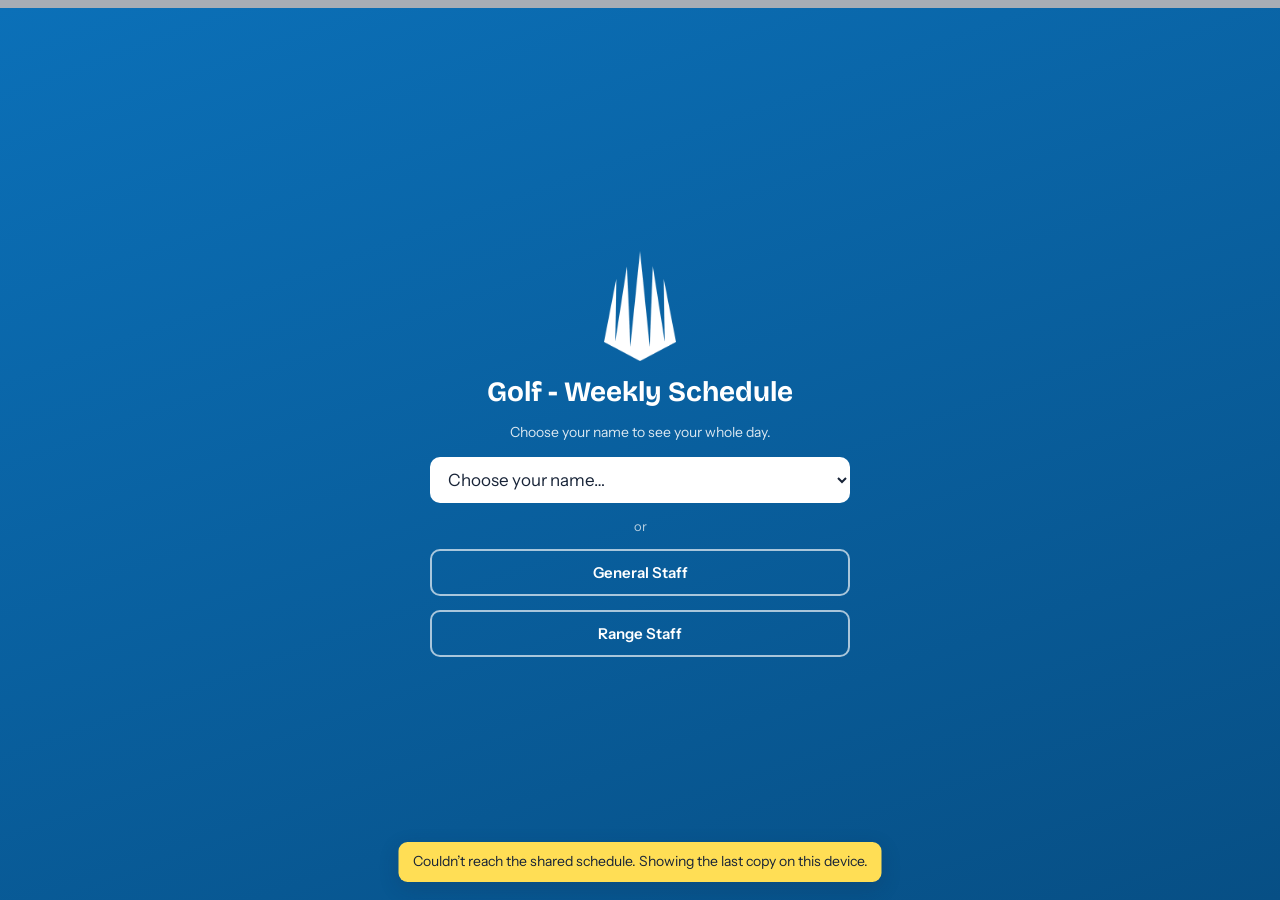
<file: index.html>
<!doctype html>
<html lang="en">
<head>
<meta charset="utf-8">
<meta name="viewport" content="width=device-width, initial-scale=1, viewport-fit=cover">
<script>
/* iPad / tablets (touch, big screen): lay the page out at phone width (390) so it looks exactly like phone-preview; the tablet scales it up. Desktop (mouse) and phones are untouched. */
(function(){try{
  var m=document.querySelector('meta[name=viewport]');
  var touch=window.matchMedia&&window.matchMedia('(hover:none) and (pointer:coarse)').matches;
  var big=Math.min(screen.width,screen.height)>=700;
  if(touch&&big&&m)m.setAttribute('content','width=390, viewport-fit=cover');
}catch(e){}})();
</script>
<meta name="mobile-web-app-capable" content="yes">
<meta name="apple-mobile-web-app-capable" content="yes">
<meta name="apple-mobile-web-app-title" content="Golf Schedule">
<meta name="apple-mobile-web-app-status-bar-style" content="default">
<meta name="theme-color" content="#0B70B8">
<meta name="format-detection" content="telephone=no">
<title>Golf - Weekly Schedule</title>
<link rel="preconnect" href="https://fonts.googleapis.com">
<link rel="preconnect" href="https://fonts.gstatic.com" crossorigin>
<link href="https://fonts.googleapis.com/css2?family=Bricolage+Grotesque:wght@500;600;700&family=Instrument+Sans:wght@400;500;600&display=swap" rel="stylesheet">
<link rel="stylesheet" href="css/styles.css">

</head>
<body>

<header class="top noprint">
  <div class="brand"><span class="logo" role="img" aria-label="IMG Academy"></span><span class="btitle">Golf - Weekly Schedule</span></div>
  <div class="hbanner" aria-hidden="true"></div>
  <div class="wkpill" id="wkpill" hidden><button id="wkPrev" aria-label="Earlier week">&#8249;</button><span id="wkslot"></span><button id="wkNext" aria-label="Later week">&#8250;</button></div>
  <button class="newsbtn" id="bNewsM" aria-label="News and PTO" title="News &amp; PTO"><svg viewBox="0 0 24 24" width="22" height="22" fill="none" stroke="currentColor" stroke-width="1.8" stroke-linecap="round" stroke-linejoin="round" aria-hidden="true"><path d="M5 4h11a2 2 0 0 1 2 2v13H7a2 2 0 0 1-2-2z"/><path d="M18 9h2a1 1 0 0 1 1 1v7a2 2 0 0 1-2 2h-1"/><path d="M8 8h7M8 12h7M8 16h4"/></svg><span class="nbadge" id="nbadge" hidden></span></button>
  <div class="topright">
  <div class="tr1">
  <div class="seg" role="group" aria-label="View">
    <button id="mEdit" class="staff-only" aria-pressed="true">Edit</button>
    <button id="mCoach" aria-pressed="false">Coach view</button>
    <button id="mNews" aria-pressed="false">News &amp; PTO</button>
    <button id="mTee" class="staff-only" aria-pressed="false">Tee Time Requests</button>
    <button id="mAnalytics" class="edit-only staff-only" aria-pressed="false">Analytics</button>
  </div>
  <span class="sp"></span>
  <button class="btn primary edit-only" id="bImport">Import Excel</button>
  <button class="btn staff-only" id="bUndo" disabled>Undo</button>
  <button class="btn edit-only" id="bCustom">Customize</button>
  </div>
  <div class="tr2">
  <button class="btn staff-only noprint" id="bPubRange">Publish to range staff</button>
  <button class="btn staff-only noprint" id="bPub">Publish to general staff</button>
  <button class="btn danger staff-only noprint" id="bDelWeek" title="Delete this whole week">Delete week</button>
  <div class="menuwrap">
    <button class="btn menubtn" id="bMenu" aria-haspopup="true" aria-expanded="false" aria-label="Menu" title="Menu"><span></span><span></span><span></span></button>
    <div class="menu" id="menu" hidden>
      <div class="mnav" aria-label="Views">
        <button class="mitem staff-only" data-proxy="mEdit">Edit</button>
        <button class="mitem" data-proxy="mCoach">Coach view</button>
        <button class="mitem" data-proxy="mNews">News &amp; PTO</button>
        <button class="mitem staff-only" data-proxy="mTee">Tee Time Requests</button>
        <button class="mitem staff-only" data-proxy="bPubRange">Publish to range staff</button>
        <button class="mitem staff-only" data-proxy="bPub">Publish to general staff</button>
        <button class="mitem staff-only" data-proxy="bUndo">Undo</button>
        <hr>
      </div>
      <button class="mitem locked-only" id="bWho">Back to start</button>
      <button class="mitem staff-only" id="bHomeNames" title="Add or remove the names on the first screen">Edit name list…</button>
      <button class="mitem staff-only" id="bRangeView">Range staff view</button>
      <button class="mitem" id="bPrint">Print…</button>
      <button class="mitem staff-only" id="bExport">Export Excel</button>
      <button class="mitem staff-only" id="bExportCoach" title="One sheet per coach, with no hidden data. This is the file to send to coaches.">Export coach copy</button>
      <button class="mitem edit-only" id="bExportAll" title="Export every week in one workbook">Export all weeks</button>
      <hr class="mloghr">
      <button class="mitem mloginopen" id="mloginopen">Staff log in</button>
      <div class="mlogin" id="mlogin" hidden>
        <label>Password<input type="password" id="mpin" inputmode="numeric" autocomplete="off" aria-label="Password"></label>
        <div class="warnbox" id="mpinerr" role="alert">That password didn’t match. Try again.</div>
        <button class="btn primary" id="mgo">Log in</button>
      </div>
      <div class="mloggedin" id="mloggedin" hidden><span>Logged in</span><button class="btn" id="mlogout">Log out</button></div>
    </div>
  </div>
  </div>
  </div>
  <input type="file" id="file" accept=".xlsx,.xls,.xlsm" hidden>
</header>

<div class="bar">
  <div class="laymode edit-only noprint" id="layoutseg" role="group" aria-label="Edit layout"><button data-lay="coach" aria-pressed="true">By coach</button><button data-lay="day" aria-pressed="false">By day</button></div>
  <select id="weeksel" class="weeksel noprint" aria-label="Week"></select>
  <span class="wkbadge staff-only noprint" id="wkbadge" hidden>Archived</span>
  <div class="tabs noprint" id="tabs" role="tablist"></div>
  <input class="sesstitle" id="sesstitle" data-p="title" aria-label="Schedule title">
  <select class="pf coach-only noprint" id="podfilter" aria-label="Show one coach's schedule"></select>  <span class="lockbadge coach-only" id="lockbadge"></span>
</div>

<div class="daybar noprint" id="daybar" role="tablist" aria-label="Day" hidden></div>

<div class="lib noprint edit-only">
  <span class="lt">Event library</span>
  <div class="chips" id="libchips"></div>
  <button class="libadd" data-act="newtpl">+ New event</button>
  <button class="libadd zpbtn" data-act="zoneplan" title="Fill in the zones for this week's Practice and Cross sport events">Assign zones…</button>
  <span class="hint">Drag an event into a day at the time you want. On course events: start is the bus departure, end is pick up. Drag cards to move them, drag a card's bottom edge to change its length, double-click an empty spot to add an event.</span>
</div>

<div id="newspage" class="npage" hidden></div>
<div id="teepage" class="npage" hidden></div>
<div id="nopub" class="npage" hidden><p class="note">No schedule has been published yet. Check back soon.</p></div>

<div id="btpage" class="npage" hidden></div>
<div id="boardwrap">
<div class="gridwrap"><div id="grid"></div></div>

<div class="sect"><h2 class="display">Transportation</h2></div>
<div class="gridwrap"><div id="trips"></div></div>
<div id="campwrap"></div>
<div class="tpad"></div>
</div>
<div id="analytics" class="an" hidden></div>

<datalist id="programs"><option value="TRAIN"><option value="COMPETE"><option value="Tournament"><option value="Practice 2"></datalist>

<dialog id="dlg">
  <div class="dbody">
    <h2 id="dtitle">Edit event</h2>
    <label>Type<select id="dcat"></select></label>
    <div id="dcolrow"><small style="font-weight:500;font-size:13px">Color <span style="color:var(--muted);font-weight:400">(this library chip and events dropped from it)</span></small>
      <div style="display:flex;gap:8px;align-items:center;margin-top:4px"><input type="color" id="dcolor" aria-label="Chip color"><button type="button" class="btn" id="dcolreset">Use the type color</button></div></div>
    <div class="row2" id="dcourserow"><label>Round<select id="dholes"><option value="9">Play 9 holes</option><option value="18">Play 18 holes</option><option value="36">Play 36 holes</option><option value="0">Other (type a title)</option></select></label><label id="dcourselab">at<select id="dcourse"></select></label></div>
    <label id="dcoursetxtrow">Course name<input id="dcoursetxt" type="text" autocomplete="off"></label>
    <label id="dtitrow">Title<input id="dtit" type="text" autocomplete="off"></label>
    <div class="row2" id="dtimes">
      <label><span id="dslab">Start</span><input id="dstart" type="time" step="900"></label>
      <label><span id="delab">End</span><input id="dend" type="time" step="900"></label>
    </div>
    <div class="row2" id="dteerow"><label>Tee time <small>optional, you can edit it</small><input id="dtee" type="time" step="300"></label><label>Start type<select id="dteelab"><option>Tee time</option><option>Shotgun</option></select></label></div>
    <label id="dteeoffrow">Tee time after the bus leaves <small>used when this event is dropped in</small><select id="dteeoff"></select></label>
    <label id="ddurrow">Length <small>how long a new event is when you drop it in</small><select id="ddur"></select></label>
    <div id="dzrow">
      <small style="font-weight:500;font-size:13px">Zones</small>
      <details class="zdrop" id="dz"><summary id="dzsum">No zones</summary><div class="zpanel" id="dzp"></div></details>
    </div>
    <div id="dsegrow">
      <label class="crow chk" style="font-size:13px"><input type="checkbox" id="dsegon"> Split into time blocks, each with its own zones <span style="color:var(--muted)">(for a range session that changes zones)</span></label>
      <div id="dsegbox" hidden>
        <div id="dsegs"></div>
        <button type="button" class="btn" id="dsegadd">+ Add block</button>
        <p class="note">The event runs from the first block's start to the last block's end. Zones for each block go in its own box, separated by commas, like 5, 7, 11.</p>
      </div>
    </div>
    <div id="dpodrow">
      <small style="font-weight:500;font-size:13px">Pods going <span style="color:var(--muted);font-weight:400">(36 holes only: adds this event to each pod you pick, from the AM and PM tabs)</span></small>
      <details class="zdrop" id="dpods"><summary id="dpsum">Just this pod</summary><div class="zpanel" id="dpp"></div></details>
    </div>
    <div class="warnbox" id="dwarn" role="status"></div>
    <label>Details <small>one line per row, such as buses or notes</small><textarea id="ddet" rows="3"></textarea></label>
    <div class="dact">
      <button class="btn primary" id="dsave">Save</button>
      <button class="btn" id="dtpl">Save to library</button>
      <button class="btn danger" id="ddel">Delete</button>
      <span class="sp"></span>
      <button class="btn" id="dcancel">Cancel</button>
    </div>
  </div>
</dialog>

<dialog id="ndlg">
  <div class="dbody">
    <h2 id="ntitle">Add news or PTO</h2>
    <select id="nkind" hidden><option value="news">News</option><option value="pto">PTO</option></select>
    <label id="ndayrow">Day<select id="nday"></select></label>
    <label id="ncoachrow">Who is out<select id="ncoach"></select></label>
    <div id="ndaysrow"><small style="font-weight:500;font-size:13px">Days out <span style="color:var(--muted);font-weight:400">(none selected means all week, full days)</span></small><div class="zpanel" id="ndays" style="padding-left:0"></div><div id="nhalf" class="nhalf"></div></div>
    <label>Note <small id="nhint"></small><textarea id="ntext" rows="3"></textarea></label>
    <div class="dact"><button class="btn primary" id="nsave">Save</button><button class="btn danger" id="ndel">Delete</button><span class="sp"></span><button class="btn" id="ncancel">Cancel</button></div>
  </div>
</dialog>

<dialog id="pdlg">
  <div class="dbody">
    <h2>Staff unlock</h2>
    <p class="note">Enter your PIN to open Edit and Analytics.</p>
    <input id="pin" type="password" inputmode="numeric" autocomplete="off" aria-label="PIN" style="border:1px solid var(--line);background:var(--bg);border-radius:7px;padding:7px 9px;width:100%">
    <div class="warnbox" id="pinerr" role="alert">That PIN didn\u2019t match. Try again.</div>
    <div class="dact"><button class="btn primary" id="pgo">Unlock</button><span class="sp"></span><button class="btn" id="pcancel">Cancel</button></div>
  </div>
</dialog>

<dialog id="drdlg">
  <div class="dbody">
    <h2>Drivers</h2>
    <p class="note">Add each driver's phone number. Coaches see it next to the trip.</p>
    <div id="drlist"></div>
    <button class="btn" id="dradd" type="button">+ Add driver</button>
    <div class="dact"><button class="btn primary" id="drsave">Save</button><span class="sp"></span><button class="btn" id="drcancel">Cancel</button></div>
  </div>
</dialog>

<dialog id="prdlg">
  <div class="dbody">
    <h2>Print</h2>
    <div class="prlist">
      <label class="crow chk" id="prmine"><input type="radio" name="prsc" value="mine"> <span>My week: my AM, PM &amp; Camp pages</span></label>
      <label class="crow chk"><input type="radio" name="prsc" value="tab" checked> <span>This tab, as shown on screen</span></label>
      <label class="crow chk staff-only"><input type="radio" name="prsc" value="all"> <span>Everything: all pods for AM, PM &amp; Camp, one page each</span></label>
      <label class="crow chk staff-only"><input type="radio" name="prsc" value="coaches"> <span>Every coach, one page each (AM, PM &amp; Camp)</span></label>
    </div>
    <label class="crow chk"><input type="checkbox" id="prnews"> <span>Add a News &amp; PTO page</span></label>
    <p class="note">Opens your browser's print window. Choose Save as PDF there to keep a copy. Landscape works best.</p>
    <div class="dact"><button class="btn primary" id="prgo">Print</button><span class="sp"></span><button class="btn" id="prcancel">Cancel</button></div>
  </div>
</dialog>

<dialog id="askdlg">
  <div class="dbody">
    <h2 id="asktitle">Please confirm</h2>
    <p id="askmsg" style="margin:0;font-size:14px;line-height:1.45"></p>
    <input id="askin" type="text" autocomplete="off" style="border:1px solid var(--line);background:var(--bg);border-radius:7px;padding:8px 10px;width:100%">
    <div class="dact"><button class="btn primary" id="askok">Yes</button><span class="sp"></span><button class="btn" id="askno">Cancel</button></div>
  </div>
</dialog>

<dialog id="nwdlg">
  <div class="dbody">
    <h2>New week</h2>
    <label>Week type<select id="nwtype"><option value="">Regular (AM, PM and Camp)</option><option value="Holiday">Holiday camp</option><option value="Summer">Summer camp</option></select></label>
    <label>Copy from<select id="nwsrc"></select></label>
    <label>New week starting <small>a Monday</small><input id="nwdate" type="date"></label>
    <label class="crow chk" id="nwftrow" style="font-size:13px" hidden><input type="checkbox" id="nwft"> Also run the full-time AM and PM schedule this week (rare)</label>
    <label class="crow chk" style="font-size:13px"><input type="checkbox" id="nwev" checked> Copy the blocks too, keeping zones and Functional tags, with course names left blank to fill in</label>
    <p class="note">Brings over AM, PM and Camp with their coaches and groups, plus the day themes. A Holiday or Summer camp week replaces AM and PM with one camp schedule and a Breakthroughs tab. News, PTO, weekend notes, coverage, tee time requests, campers and Breakthroughs are not copied. The new week starts unpublished.</p>
    <div class="dact"><button class="btn primary" id="nwgo">Create week</button><span class="sp"></span><button class="btn" id="nwcancel">Cancel</button></div>
  </div>
</dialog>

<dialog id="hndlg">
  <div class="dbody">
    <h2>Names on the first screen</h2>
    <p class="note">One name per line. Coaches pick their name from this list to see their whole day. Only you can change it, from Edit mode.</p>
    <textarea id="hntext" rows="14" spellcheck="false" style="width:100%;border:1px solid var(--line);background:var(--bg);color:var(--ink);border-radius:8px;padding:8px;font:inherit"></textarea>
    <p class="note" id="hnnote"></p>
    <div class="dact"><button class="btn primary" id="hngo">Save list</button><button class="btn" id="hnauto" title="Go back to listing everyone in the schedule">Use the automatic list</button><span class="sp"></span><button class="btn" id="hncancel">Cancel</button></div>
  </div>
</dialog>

<dialog id="zpdlg">
  <div class="dbody">
    <h2>Assign zones</h2>
    <p class="note">Fills in the zones for this week's Practice and Cross sport events (AM and PM). It keeps pods from sharing a zone at the same time, rotates your sets through the week, spreads zones over the semester, and gives each pod Functional once a week.</p>
    <p class="note" id="zpnote" role="status"></p>
    <div class="zpbar">
      <label class="crow"><input type="checkbox" id="zprep"> Replace zones I've already set</label>
      <span class="sp"></span>
      <button class="btn" id="zpagain">Try another arrangement</button>
      <button class="btn" id="zpset">Settings</button>
    </div>
    <div id="zpcfg" class="zpcfg" hidden>
      <label>Zone sets, one per line<textarea id="zpsets" rows="3" spellcheck="false"></textarea></label>
      <label>Extra Cross sport pairs, one per line<textarea id="zppairs" rows="2" spellcheck="false"></textarea></label>
      <label>Zones to favor<input id="zpprefer" spellcheck="false"></label>
      <label>Zones to avoid<input id="zpavoid" spellcheck="false"></label>
      <label>Front range zones<input id="zpfront" spellcheck="false" placeholder="for example 2, 5, 6"></label>
      <label>Back range zones<input id="zpback" spellcheck="false" placeholder="for example 9, 10, 12"></label>
    </div>
    <div id="zpbody"></div>
    <div class="dact"><button class="btn primary" id="zpgo">Apply zones</button><span class="sp"></span><button class="btn" id="zpcancel">Cancel</button></div>
  </div>
</dialog>

<dialog id="hpdlg">
  <div class="dbody">
    <h2>Paste the hourly schedule</h2>
    <p class="note">In Excel, select the schedule (the "Week of" rows, names and hours), copy, and paste here. Weeks that match a week in the planner are filled in, and their current hours are replaced.</p>
    <textarea id="hptext" rows="9" spellcheck="false" placeholder="Paste here" style="width:100%;font-family:ui-monospace,Consolas,monospace;font-size:12px;white-space:pre;overflow:auto"></textarea>
    <div id="hpinfo" role="status"></div>
    <div class="dact"><button class="btn primary" id="hpgo" disabled>Replace hours</button><span class="sp"></span><button class="btn" id="hpcancel">Cancel</button></div>
  </div>
</dialog>

<dialog id="pcdlg">
  <div class="dbody">
    <h2 id="pctitle">Paste campers</h2>
    <p class="note">In Excel, select the camper rows (include the header row if you like), copy, and paste here. If a row holds only a coach's name, the campers under it go to that coach.</p>
    <textarea id="pctext" rows="9" spellcheck="false" placeholder="Paste here" style="width:100%;font-family:ui-monospace,Consolas,monospace;font-size:12px;white-space:pre;overflow:auto"></textarea>
    <div id="pcinfo" role="status"></div>
    <p class="note" id="pcwarn"></p>
    <div class="dact"><button class="btn primary" id="pcgo" disabled>Replace list</button><span class="sp"></span><button class="btn" id="pccancel">Cancel</button></div>
  </div>
</dialog>

<dialog id="tvdlg">
  <div class="dbody">
    <h2 id="tvtitle">Add weekend note</h2>
    <label>Tournament<input id="tvname" type="text" autocomplete="off" placeholder="Tournament name"></label>
    <label>Dates<input id="tvdates" type="text" autocomplete="off" placeholder="Oct 23 to 25"></label>
    <div><small style="font-weight:500;font-size:13px">Coaches traveling</small><div class="zpanel" id="tvchips" style="padding-left:0"></div></div>
    <label>Note <small>optional</small><textarea id="tvnote" rows="2"></textarea></label>
    <div class="dact"><button class="btn primary" id="tvsave">Save</button><button class="btn danger" id="tvdel">Delete</button><span class="sp"></span><button class="btn" id="tvcancel">Cancel</button></div>
  </div>
</dialog>

<dialog id="cvdlg">
  <div class="dbody">
    <h2 id="cvtitle">Add coverage</h2>
    <label>Course or event<input id="cvname" type="text" autocomplete="off" placeholder="Course name or tournament"></label>
    <div class="row2" id="cvdaterow"><label>From<input type="date" id="cvfrom"></label><label>To <small>leave blank for one day</small><input type="date" id="cvto"></label></div>
    <div class="row2" id="cvdayrow" hidden><label>From<select id="cvstart"></select></label><label>To<select id="cvend"></select></label></div>
    <div><small style="font-weight:500;font-size:13px">Coaches covering</small><div class="zpanel" id="cvchips" style="padding-left:0"></div></div>
    <label>Note <small>optional</small><textarea id="cvnote" rows="2"></textarea></label>
    <div class="dact"><button class="btn primary" id="cvsave">Save</button><button class="btn danger" id="cvdel">Delete</button><span class="sp"></span><button class="btn" id="cvcancel">Cancel</button></div>
  </div>
</dialog>

<dialog id="btdlg">
  <div class="dbody">
    <h2 id="bttitle">Add Breakthrough</h2>
    <label>Camper<select id="btstu"></select></label>
    <div class="row2"><label>Day<select id="btday"></select></label><label>Session<select id="btsess"></select></label></div>
    <div class="row2"><label>Start<input id="btstart" type="time" step="300"></label><label>Length<select id="btlen"><option value="30">30 min</option><option value="45">45 min</option><option value="60">60 min</option></select></label></div>
    <label>Coach<input id="btcoach" list="btcoaches" autocomplete="off" placeholder="Type or choose a coach"></label>
    <div id="btmsgs" role="status"></div>
    <div class="dact"><button class="btn primary" id="btsave">Save</button><button class="btn danger" id="btdel">Delete</button><span class="sp"></span><button class="btn" id="btcancel">Cancel</button></div>
  </div>
</dialog>

<dialog id="cwdlg">
  <div class="dbody">
    <h2>Paste the camp list</h2>
    <p class="note">In Excel, select everything from the first coach's name down (no header row), copy, click the box below and paste. Colors, (L) leads and red names come along. This replaces every pod and camper for this week.</p>
    <div id="cwbox" contenteditable="true" spellcheck="false" role="textbox" aria-label="Paste the camp list here" data-ph="Click here, then paste"></div>
    <div id="cwinfo" role="status"></div>
    <div class="dact"><button class="btn primary" id="cwgo" disabled>Replace pods and campers</button><span class="sp"></span><button class="btn" id="cwcancel">Cancel</button></div>
  </div>
</dialog>

<dialog id="bcdlg">
  <div class="dbody">
    <h2 id="bctitle">Breakthrough slot</h2>
    <p class="note" id="bcsub"></p>
    <div class="dact"><button class="btn primary" id="bcadd">Add Breakthrough</button><button class="btn" id="bcoff">Mark time off</button><span class="sp"></span><button class="btn" id="bcx">Cancel</button></div>
  </div>
</dialog>

<dialog id="atdlg">
  <div class="dbody">
    <h2>Auto-build Breakthroughs</h2>
    <p class="note">Builds Full Swing, Short Game and Putting (45 minutes each) at times that fit both the camper and the coach.</p>
    <label>Camper<select id="atstu"></select></label>
    <label>Coach<input id="atcoach" list="btcoaches" autocomplete="off" placeholder="Any Breakthrough coach (balanced)"></label>
    <div id="atres" role="status"></div>
    <div class="dact"><button class="btn" id="atbuild">Build</button><button class="btn primary" id="atadd" disabled>Add these</button><span class="sp"></span><button class="btn" id="atclose">Close</button></div>
  </div>
</dialog>

<dialog id="cdlg"><div class="dbody" id="cbody"></div></dialog>

<div id="printroot"></div>
<div class="transview noprint" id="transview">
  <header class="rv-top">
    <div class="rv-brand"><img src="img/img-logo-white.png" alt="IMG Academy"><span>Transportation</span></div>
    <span class="tvweek" id="tvweek"></span>
    <span class="rv-sp"></span>
    <button class="rv-btn" id="tvadd" type="button">+ Add trip</button>
    <button class="rv-btn" id="tvcopy" type="button">Copy</button>
    <button class="rv-btn" id="tvprint" type="button">Print</button>
    <button class="rv-btn" id="tvclose" type="button">Close</button>
  </header>
  <main class="rv-body" id="tvbody"></main>
</div>
<dialog id="xtdlg">
  <div class="dbody">
    <h2 id="xttitle">Add trip</h2>
    <p class="note" style="margin:0">For a trip that isn't on the schedule, like a weekend round.</p>
    <div class="row2"><label>Day<select id="xtday"></select></label><label>Destination<input id="xtcourse" type="text" list="xtcourses" autocomplete="off" placeholder="Course"><datalist id="xtcourses"></datalist></label></div>
    <div class="row2"><label>Holes<input id="xtholes" type="number" min="0" max="36" placeholder="18"></label><label>Students<input id="xtstu" type="number" min="0" max="200" placeholder="24"></label></div>
    <div class="row2"><label>Departure<input id="xtdep" type="time"></label><label>Start time<input id="xttee" type="time"></label></div>
    <div class="row2"><label>Pick up<input id="xtpick" type="time"></label><label>Van or bus<select id="xtmode"><option value="">Auto (van for 8 or fewer, bus for 9+)</option><option>Van</option><option>Bus</option></select></label></div>
    <label>Coaches or note <small>optional</small><input id="xtcoach" type="text" autocomplete="off"></label>
    <div class="dact"><button class="btn primary" id="xtsave" type="button">Save</button><button class="btn danger" id="xtdel" type="button">Delete</button><span class="sp"></span><button class="btn" id="xtcancel" type="button">Cancel</button></div>
  </div>
</dialog>
<div class="rangeview noprint" id="rangeview">
  <header class="rv-top">
    <div class="rv-brand"><img src="img/img-logo-white.png" alt="IMG Academy"><span>Range Staff</span></div>
    <div class="rv-weeks" id="rvweeks" role="group" aria-label="Week"></div>
    <span class="rv-sp"></span>
    <div class="rv-lay" id="rvlay" role="group" aria-label="Layout"><button data-lay="zone" aria-pressed="true">By zone</button><button data-lay="group" aria-pressed="false">By group</button></div>
    <button class="rv-btn" id="rvprint">Print</button>
    <button class="rv-btn" id="rvexit">Exit</button>
  </header>
  <div class="rv-tabs" role="tablist"><button id="rvtabS" aria-selected="true">Schedule</button><button id="rvtabH" aria-selected="false">Hourly schedule</button></div>
  <div class="rv-days" id="rvsess" role="group" aria-label="Schedule"></div>
  <div class="rv-days" id="rvdays" role="group" aria-label="Day"></div>
  <main class="rv-body" id="rvbody"></main>
  <nav class="rv-bottom" id="rvbottom" aria-label="Range sections">
    <button type="button" id="rvbS" data-rtab="S" aria-pressed="true"><svg viewBox="0 0 24 24" width="22" height="22" fill="none" stroke="currentColor" stroke-width="1.9" stroke-linecap="round" stroke-linejoin="round" aria-hidden="true"><circle cx="12" cy="12" r="9"/><circle cx="12" cy="12" r="4.5"/><circle cx="12" cy="12" r="1"/></svg><span>Driving Range</span></button>
    <button type="button" id="rvbH" data-rtab="H" aria-pressed="false"><svg viewBox="0 0 24 24" width="22" height="22" fill="none" stroke="currentColor" stroke-width="1.9" stroke-linecap="round" stroke-linejoin="round" aria-hidden="true"><circle cx="12" cy="12" r="9"/><path d="M12 7v5l3.5 2"/></svg><span>Hours</span></button>
  </nav>
</div>
<div class="landing noprint" id="landing" hidden>
  <div class="lbox">
    <img class="llogo" src="img/img-logo-white.png" alt="IMG Academy">
    <h1>Golf - Weekly Schedule</h1>
    <p>Choose your name to see your whole day.</p>
    <select id="lwho" aria-label="Choose your name"></select>
    <div class="lor">or</div>
    <button class="lstaff" id="lstaff">General Staff</button>
    <a class="lstaff" id="lrange" href="#range" role="button">Range Staff</a>
  </div>
</div>
<div class="updbadge noprint" id="updbadge" hidden></div>
<div class="toast" id="toast"><span id="tmsg"></span><button id="tundo">Undo</button></div>
<div class="dropveil" id="veil">Drop your Excel file to import it</div>

<script src="js/vendor/xlsx.bundle.js"></script>
<script src="js/vendor/Sortable.min.js"></script>
<script src="js/core.js"></script>
<script src="js/sync.js"></script>
<script src="js/sample-data.js"></script>
<script src="js/app.js"></script>
</body>
</html>
</file>
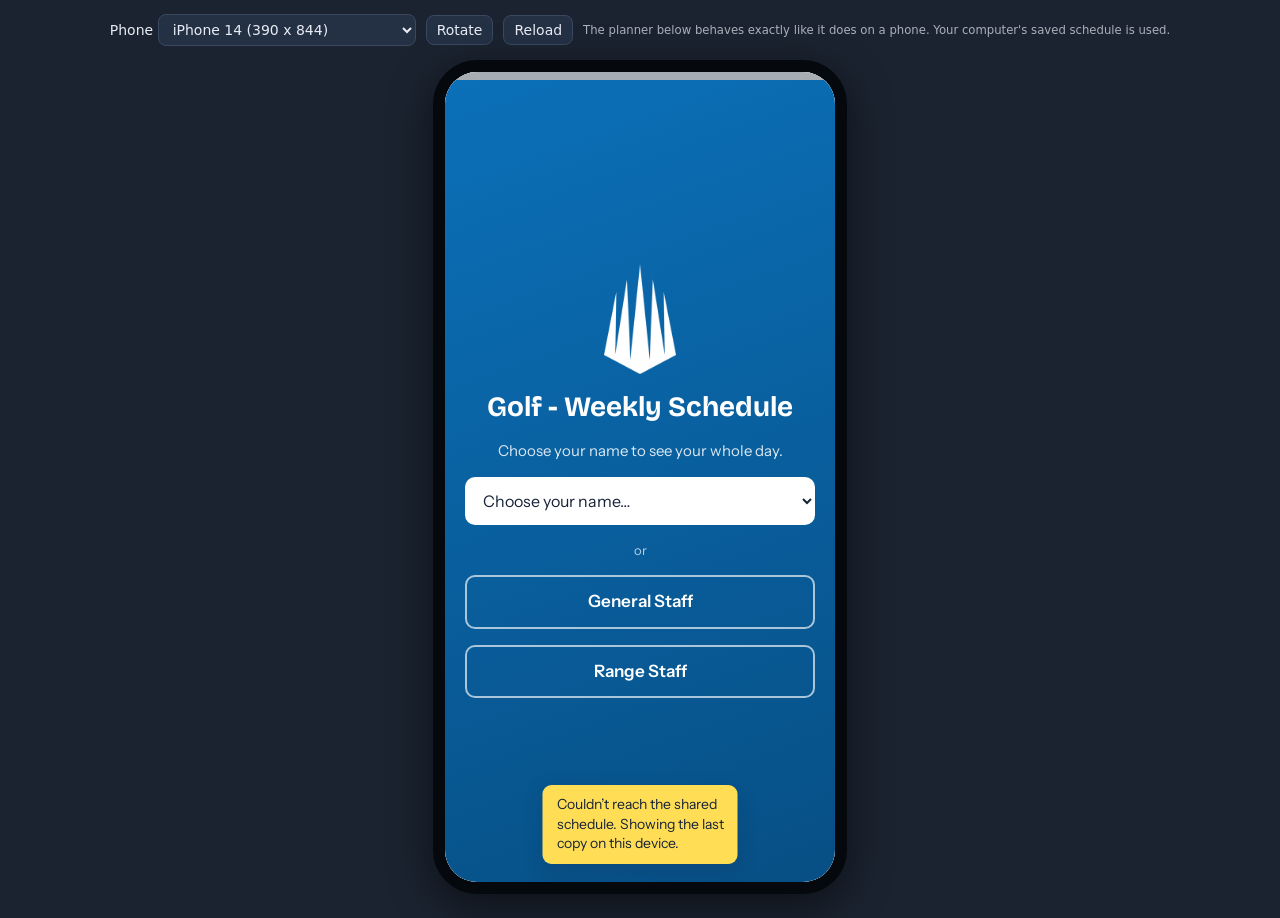
<file: phone-preview.html>
﻿<!doctype html>
<html lang="en">
<head>
<meta charset="utf-8">
<meta name="viewport" content="width=device-width, initial-scale=1">
<title>Phone preview</title>
<style>
body{margin:0;background:#1b2330;color:#e8edf5;font:14px system-ui,Segoe UI,sans-serif;display:flex;flex-direction:column;align-items:center;min-height:100vh}
.bar{padding:14px;display:flex;gap:10px;align-items:center;flex-wrap:wrap;justify-content:center}
select,button{font:inherit;padding:6px 10px;border-radius:8px;border:1px solid #3a4960;background:#243044;color:#e8edf5;cursor:pointer}
.phone{box-sizing:content-box;border:12px solid #05080d;border-radius:44px;background:#000;box-shadow:0 12px 40px rgba(0,0,0,.5);overflow:hidden;margin-bottom:24px}
iframe{display:block;border:0;background:#fff;width:100%;height:100%}
small{opacity:.7}
</style>
</head>
<body>
<div class="bar">
  <label>Phone <select id="dev">
    <option value="375x667">iPhone SE (375 x 667)</option>
    <option value="390x844" selected>iPhone 14 (390 x 844)</option>
    <option value="393x852">iPhone 15 (393 x 852)</option>
    <option value="430x932">iPhone 15 Pro Max (430 x 932)</option>
  </select></label>
  <button id="rot">Rotate</button>
  <button id="rel">Reload</button>
  <small>The planner below behaves exactly like it does on a phone. Your computer's saved schedule is used.</small>
</div>
<div class="phone" id="ph"><iframe id="fr" src="index.html" title="Golf schedule on a phone"></iframe></div>
<script>
var dev=document.getElementById('dev'),ph=document.getElementById('ph'),fr=document.getElementById('fr'),land=false;
function size(){var p=dev.value.split('x'),w=+p[0],h=+p[1];if(land){var t=w;w=h;h=t}ph.style.width=w+'px';ph.style.height=Math.min(h,window.innerHeight-90)+'px'}
dev.onchange=size;
document.getElementById('rot').onclick=function(){land=!land;size()};
document.getElementById('rel').onclick=function(){fr.contentWindow.location.reload()};
window.onresize=size;size();
</script>
</body>
</html>
</file>
<file: css/styles.css>
:root{
  --bg:#EEF1F6; --surface:#FFFFFF; --ink:#172337; --muted:#5D6B80; --line:#D6DCE6;
  --navy:#0B70B8; --yellow:#FFDE55; --focus:#3D6FE0; --danger:#C0392B; --warn:#E39A00;
  --podw:190px; --axisw:44px; --tagh:24px;
  --shadow:0 6px 20px rgba(23,35,55,.18);
  color-scheme:light;
}
@media (prefers-color-scheme: dark){
  :root:not([data-theme="light"]){
    --bg:#0E1522; --surface:#172131; --ink:#E8EDF5; --muted:#9AA8BC; --line:#2B3A50;
    --navy:#0B70B8; --danger:#F07C70; --warn:#F5B93A; --shadow:0 6px 20px rgba(0,0,0,.5);
    color-scheme:dark;
  }
}
:root[data-theme="dark"]{
  --bg:#0E1522; --surface:#172131; --ink:#E8EDF5; --muted:#9AA8BC; --line:#2B3A50;
  --navy:#0B70B8; --danger:#F07C70; --warn:#F5B93A; --shadow:0 6px 20px rgba(0,0,0,.5);
  color-scheme:dark;
}
*{box-sizing:border-box}
[hidden]{display:none!important}
html{-webkit-text-size-adjust:100%}
body{margin:0;background:var(--bg);color:var(--ink);font:400 14px/1.4 "Instrument Sans",system-ui,-apple-system,"Segoe UI",Roboto,sans-serif;
  padding-top:env(safe-area-inset-top,0px);padding-bottom:env(safe-area-inset-bottom,0px)}
body.dragactive{user-select:none;-webkit-user-select:none;cursor:grabbing}
h1,h2,.display{font-family:"Bricolage Grotesque","Instrument Sans",system-ui,sans-serif}
button,input,select,textarea{font:inherit;color:inherit}
button{cursor:pointer}
:focus-visible{outline:2px solid var(--focus);outline-offset:1px}

.top{background:#0B70B8;border-top:4px solid #A7ADB5;color:#F2F5FA;display:flex;align-items:center;gap:10px;padding:6px 20px 8px;flex-wrap:wrap}
.top .brand{font:600 17px "Bricolage Grotesque",system-ui,sans-serif;margin-right:8px;display:flex;align-items:center;gap:10px}
.top .logo{height:24px;width:auto;display:block}
.top .sp{flex:1}
.seg{display:flex;border:1px solid rgba(255,255,255,.28);border-radius:8px;overflow:hidden}
.seg button{background:transparent;color:#F2F5FA;border:0;padding:6px 14px;font-weight:600}
.seg button[aria-pressed="true"]{background:var(--yellow);color:#172337}
.btn{border:1px solid var(--line);background:var(--surface);color:var(--ink);padding:6px 12px;border-radius:7px;font-weight:500}
.btn:hover{border-color:var(--muted)}
.btn:disabled{opacity:.45;cursor:default}
.top .btn{background:transparent;color:#F2F5FA;border-color:rgba(255,255,255,.28)}
.top .btn:hover{border-color:#fff}
.top .btn.primary{background:var(--yellow);color:#172337;border-color:var(--yellow);font-weight:600}
/* polish: today, the time line, softer cards, the faint Updated note, gentle fades */
.dayh.today{background:color-mix(in srgb,#0B70B8 12%,transparent);border-radius:8px 8px 0 0}
.dayh .todaytag,.dsech .todaytag{align-self:center;background:#0B70B8;color:#fff;border-radius:999px;font-size:10.5px;font-weight:700;padding:0 9px;letter-spacing:.03em}
.dsech{display:flex;align-items:center;gap:10px}
.dsech .todaytag{background:#FFDE55;color:#172337}
.tlcell.today{background:color-mix(in srgb,#0B70B8 7%,transparent)}
.nowline{position:absolute;left:0;right:0;height:0;border-top:2px solid #E5484D;z-index:6;pointer-events:none}
.nowline::before{content:"";position:absolute;left:-4px;top:-5px;width:8px;height:8px;border-radius:50%;background:#E5484D}
.card{border-radius:8px;box-shadow:0 1px 2px rgba(23,35,55,.12)}
.updbadge{position:fixed;right:12px;bottom:8px;font-size:11px;color:var(--muted);opacity:.5;pointer-events:none;z-index:20}
@media (prefers-reduced-motion: no-preference){
  @keyframes wpfade{from{opacity:0;transform:translateY(6px)}to{opacity:1;transform:none}}
  .gridin,.bydays,.npage,.campsec,#trips{animation:wpfade .28s ease both}
  .card{transition:box-shadow .12s}
  .card:hover{box-shadow:0 3px 8px rgba(23,35,55,.22)}
}
body.staff .locked-only{display:none!important}
#printroot{display:none}
.prlist{display:flex;flex-direction:column;gap:6px;margin-bottom:6px}
.prlist label,#prdlg .crow{display:flex;gap:8px;align-items:center;font-size:14px}
@media print{
  /* the fade-in animation starts invisible, so a page printed right as it appeared came out blank except the header */
  *,*::before,*::after{animation:none!important;transition:none!important}
  .ppg,.ppg *{opacity:1!important}
  @page{size:landscape;margin:8mm}
  body.printing>*:not(#printroot){display:none!important}
  body.printing #printroot{display:block}
  body.printing{background:#fff}
  .pp{break-after:page;page-break-after:always}
  .pp:last-child{break-after:auto;page-break-after:auto}
  .pph{display:flex;align-items:center;gap:12px;background:#0B70B8;color:#fff;padding:8px 14px;border-bottom:4px solid #A7ADB5;-webkit-print-color-adjust:exact;print-color-adjust:exact}
  .pph img{height:30px}
  .pph div{display:flex;flex-direction:column;line-height:1.2}
  .pph span{font-size:12px;opacity:.9}
  .ppg{zoom:.8;padding-top:8px}
  .ppg .gridin{min-width:0!important}
  .ppg .card,.ppg .tagchip,.ppg .pod,.ppg .trow,.ppg .nitem,.ppg .ncard,.ppg .nday2,.ppg .ndh2,.ppg .cvcard,.ppg .snote,.ppg .opill,.ppg .oav,.ppg .ocell{-webkit-print-color-adjust:exact;print-color-adjust:exact}
  .ppg .nplus,.ppg .btn,.ppg .add,.ppg .cact,.ppg .rs,.ppg .tagadd{display:none!important}
}
.landing{position:fixed;inset:0;z-index:300;background:linear-gradient(160deg,#0B70B8 0%,#074F85 100%);border-top:8px solid #A7ADB5;display:flex;align-items:center;justify-content:center;padding:24px;color:#fff;text-align:center}
.landing[hidden]{display:none}
.lbox{width:100%;max-width:420px;display:flex;flex-direction:column;align-items:center;gap:14px}
.llogo{height:110px;width:auto}
.lbox h1{margin:0;font:700 28px "Bricolage Grotesque",system-ui,sans-serif}
.lbox p{margin:0;opacity:.85}
.lbox select{width:100%;font-size:17px;padding:12px 14px;border-radius:10px;border:0;background:#fff;color:#172337}
.lor{opacity:.7;font-size:13px}
.lstaff{width:100%;font-size:15px;font-weight:600;padding:11px 14px;border-radius:10px;border:2px solid rgba(255,255,255,.65);background:transparent;color:#fff;cursor:pointer}
.lstaff:hover{background:rgba(255,255,255,.14)}
.menuwrap{position:relative}
.top .menubtn{display:flex;flex-direction:column;justify-content:center;align-items:center;gap:4px;padding:0;width:38px;height:34px}
.menubtn span{display:block;width:18px;height:2px;border-radius:1px;background:#fff}
.menu{position:absolute;right:0;top:calc(100% + 8px);width:250px;z-index:80;background:var(--surface);color:var(--ink);border:1px solid var(--line);border-radius:12px;box-shadow:var(--shadow);padding:10px;display:flex;flex-direction:column;gap:6px}
.menu[hidden]{display:none}
.menu hr{border:0;border-top:1px solid var(--line);margin:4px 0}
.mlogin{display:flex;flex-direction:column;gap:6px}
.mlogin label{display:flex;flex-direction:column;gap:4px;font-size:12.5px;color:var(--muted)}
.mlogin input{border:1px solid var(--line);background:var(--bg);color:var(--ink);border-radius:7px;padding:7px 9px}
.mlogin .btn.primary{background:#0B70B8;border-color:#0B70B8;color:#fff;font-weight:600}
.mloggedin{display:flex;align-items:center;justify-content:space-between;gap:8px;font-size:13px;font-weight:600}
.mloggedin .btn{background:var(--surface);color:var(--ink);border-color:var(--line)}
.mitem{display:block;width:100%;text-align:left;background:transparent;border:0;border-radius:8px;padding:9px 10px;font-weight:600;font-size:14px;color:var(--ink)}
.mitem:hover{background:color-mix(in srgb,#0B70B8 12%,var(--surface))}
.btn.primary{background:var(--navy);color:#fff;border-color:var(--navy)}
.btn.danger{color:var(--danger)}
body.coach .edit-only{display:none!important}
body:not(.staff) .staff-only,body:not(.staff) .edit-only{display:none!important}
body.news .lib,body.tee .lib{display:none}
.npage .newsh .sp{flex:1}
.teeblock{background:var(--surface);border:1px solid var(--line);border-radius:10px;padding:10px 12px;margin-bottom:36px}
.weeksel{border:1px solid var(--line);background:var(--surface);color:var(--ink);border-radius:7px;padding:6px 8px;font-weight:600}
#bPub.on{background:#2E9E5B;border-color:#2E9E5B;color:#fff}
.wkbadge{font-size:12px;font-weight:600;color:var(--muted);border:1px solid var(--line);border-radius:999px;padding:2px 10px}
.tbody{display:flex;flex-wrap:wrap;gap:6px 12px;align-items:flex-start}
.tlines{flex:1 1 110px;min-width:0}
.tdrv{flex:0 1 auto;display:flex;flex-direction:column;align-items:center;text-align:center;gap:4px;font-size:12px;max-width:100%}
.tdrv small{color:var(--muted);font-size:11px;text-transform:uppercase;letter-spacing:.03em}
.tdrv b{font-size:13px}
.tdrv a,.tdrv .tph{color:inherit;text-decoration:none;font-weight:500;white-space:nowrap}
.tdrv select{border:1px solid var(--line);background:var(--bg);border-radius:7px;padding:3px 4px;font-size:12px;max-width:130px}
.drrow{display:flex;gap:6px;margin-bottom:6px}
.drrow input{border:1px solid var(--line);background:var(--bg);border-radius:7px;padding:6px 8px;flex:1;min-width:0}
.joinbadge{position:absolute;right:5px;top:4px;width:12px;height:12px;border-radius:50%;background:#1F4FA8;border:2px solid #fff;box-shadow:0 0 0 1px #1F4FA8}
.card:hover .joinbadge{display:none}
.card .cjoin{font-size:11px;font-weight:600;color:#1F4FA8;line-height:1.25;margin-top:2px}
@media (prefers-color-scheme: dark){:root:not([data-theme="light"]) .card .cjoin{color:#8DB4FF}}
.tjoin{display:flex;align-items:center;gap:6px;font-size:11.5px;font-weight:600;color:#1F4FA8}
@media (prefers-color-scheme: dark){:root:not([data-theme="light"]) .tjoin{color:#8DB4FF}}
.tjoin i{width:10px;height:10px;border-radius:50%;background:#1F4FA8;flex:none}
.campsec{padding:0 20px}
.campgrp{background:var(--surface);border:1px solid var(--line);border-radius:10px;padding:8px 10px;margin-bottom:14px}
.campsub{display:flex;align-items:center;gap:8px;background:color-mix(in srgb,var(--muted) 14%,var(--surface));border-radius:6px;padding:4px 10px;margin:10px 0 4px}
.campsub .sp{flex:1}
.campsub .btn{padding:2px 10px;font-size:12px}
.campsub small{color:var(--muted)}
.campgh{display:flex;align-items:center;gap:8px;margin-bottom:6px}
.campgh .sp,.campfoot .sp{flex:1}
.camptbl td{padding:2px 4px}
.camptbl .nempty{padding:8px}
.campin{border:1px solid transparent;background:transparent;border-radius:5px;padding:3px 5px;font:inherit;font-size:12.5px;width:100%;min-width:70px}
.campin:hover,.campin:focus{border-color:var(--line);background:var(--bg)}
.camptbl .x{border:0;background:transparent;font-size:16px;color:var(--muted)}
.btt td{vertical-align:top;white-space:normal;min-width:130px}
.btname{min-width:140px}
.btname .btn{margin-top:4px;padding:2px 8px;font-size:12px}
.btcount{text-align:center;color:var(--muted)}
.btcell{display:flex;flex-direction:column;gap:4px}
.btt td.btcell{display:table-cell}
.btt td.btcell>*{display:block;margin-bottom:4px}
.btchip{--tc:#6F7C8E;width:100%;text-align:left;border:1px solid var(--tc);border-left:4px solid var(--tc);background:color-mix(in srgb,var(--tc) 18%,var(--surface));color:var(--ink);border-radius:6px;padding:3px 6px;font-size:12px;line-height:1.3}
.btchip.t-fs{--tc:#2F6FDE}
.btchip.t-pt{--tc:#2E9E5B}
.btchip.t-sg{--tc:#E8833A}
.btchip.t-wib{--tc:#E5568C}
.btchip.warn{outline:2px solid var(--warn);outline-offset:-2px}
.btchip.bad{outline:2px solid var(--danger);outline-offset:-2px}
.btchip i{font-style:normal;font-weight:600;margin-left:4px}
button.btchip{cursor:pointer}
.btadd{border:1px dashed var(--line);background:transparent;color:var(--muted);border-radius:6px;width:100%;padding:1px 0;font-size:14px}
.btadd:hover{border-color:var(--muted)}
.btm{font-size:13px;margin:4px 0;padding:6px 8px;border-radius:6px}
.btm.bad{background:color-mix(in srgb,var(--danger) 14%,var(--surface));color:var(--danger)}
.btm.warn{background:color-mix(in srgb,var(--warn) 16%,var(--surface))}
.btm.ok{background:color-mix(in srgb,#2E9E5B 16%,var(--surface))}
.laymode{display:flex;border:1px solid var(--line);border-radius:8px;overflow:hidden;background:var(--surface);align-self:center}
.laymode button{background:transparent;color:var(--ink);border:0;padding:6px 12px;font-weight:600;font-size:13px}
.laymode button[aria-pressed="true"]{background:#0B70B8;color:#fff}
body.news #layoutseg,body.tee #layoutseg,body.coach #layoutseg{display:none!important}
.bydays{display:flex;flex-direction:column;gap:22px;min-width:0}
.dsec{background:var(--surface);border:1px solid var(--line);border-radius:12px;overflow:hidden}
.dsech{background:#0B70B8;padding:6px 12px}
.dsech .dname{color:#fff;width:auto;min-width:200px}
.dsech .dname:hover,.dsech .dname:focus{border-color:rgba(255,255,255,.5)}
/* the coach columns share the screen width, whatever the number of coaches */
.dgrid{display:grid;grid-template-columns:var(--axisw) repeat(var(--np),minmax(96px,1fr))}
.dpodh{padding:8px 8px 6px;border-left:1px solid var(--line);display:flex;flex-direction:column;gap:6px;min-width:0;background:color-mix(in srgb,var(--muted) 7%,var(--surface))}
.dcorner{position:sticky;left:0;background:var(--surface);z-index:3}
.dgrid .axis{left:0}
.podbt{margin-top:8px;font-size:11.5px;line-height:1.3}
.podbt>b{display:block;font-size:11px;text-transform:uppercase;letter-spacing:.03em;color:var(--muted);margin-bottom:3px}
.podbtr{display:flex;gap:6px;align-items:flex-start;margin-bottom:4px;color:var(--ink)}
.podbtr i{flex:none;width:8px;height:8px;border-radius:50%;background:var(--tc);margin-top:4px}
.podbtr small{color:var(--muted);font-size:11px}
.btcoaches label{display:flex;align-items:center;gap:8px;font-size:13px;color:var(--muted);margin-bottom:8px}
.btcoaches input{flex:1;border:1px solid var(--line);background:var(--bg);border-radius:6px;padding:4px 8px;color:var(--ink)}
.btload{margin-top:8px;font-size:12.5px;display:flex;flex-wrap:wrap;gap:6px;align-items:center}
.btl{border:1px solid var(--line);border-radius:999px;padding:2px 10px;background:var(--surface)}
.btl.none{color:var(--muted)}
.btdrive{font-size:13px;color:var(--muted);display:flex;align-items:center;gap:6px}
.btdrive input{width:60px;border:1px solid var(--line);background:var(--bg);border-radius:6px;padding:3px 6px}
.campfoot{display:flex;align-items:center;gap:8px;padding:0 20px 20px}
#boardwrap.onlycamp>:not(#campwrap):not(.tpad){display:none}
.campbar{display:flex;flex-wrap:wrap;align-items:center;gap:10px;padding:0 20px 8px}
.vip{color:#D12B2B!important;font-weight:700}
.campin.vip{color:#D12B2B;font-weight:700}
.campnamecell{white-space:nowrap}
.campnamecell .campin{width:calc(100% - 26px)}
.cgrip{cursor:grab;color:var(--muted);font-size:14px;padding:0 4px 0 0;user-select:none;vertical-align:middle}
.cgrip:active{cursor:grabbing}
.cdrop{outline:2px dashed var(--brand,#0B70B8);outline-offset:-2px;background:color-mix(in srgb,var(--brand,#0B70B8) 8%,transparent)}
.campnamecell .campin{width:calc(100% - 46px)}
.vipbtn{border:0;background:transparent;color:var(--line);font-size:15px;line-height:1;cursor:pointer;padding:0 4px 0 0;vertical-align:middle}
.vipbtn:hover{color:#E8A0A0}
.vipbtn.on{color:#D12B2B}
.pkgfull{display:block;font-size:11px;color:var(--muted);margin-top:2px;white-space:normal}
.btpick{gap:6px}
.btpk{border:1px solid var(--line);background:var(--surface);color:var(--ink);border-radius:999px;padding:3px 11px;font:inherit;font-size:12.5px;cursor:pointer}
.btpk.on{background:var(--brand,#0B70B8);border-color:var(--brand,#0B70B8);color:#fff}
.btcp b.vip{font-weight:700}
.podcbt{margin-top:6px;border-top:1px solid var(--line);padding-top:4px}
.podcbt .pcbd{border:1px solid var(--line);border-radius:6px;background:var(--surface);padding:3px 6px;margin:4px 0}
.podcbt .pcbdn{font-size:10.5px;font-weight:700;color:var(--muted);text-transform:uppercase;letter-spacing:.04em}
.podcbt .pcbr{font-size:11.5px;line-height:1.3;margin:1px 0}
.podcbt .pcbr b{font-weight:600}
.podcbt .pcbh{font-size:10.5px;text-transform:uppercase;letter-spacing:.04em;color:var(--muted);margin-bottom:2px}
.btgaps{border:1px solid var(--danger);border-left-width:5px;border-radius:8px;padding:8px 12px;margin:6px 0 12px;font-size:13px;background:color-mix(in srgb,var(--danger) 8%,var(--surface))}
.btgaps ul{margin:4px 0 6px;padding-left:18px}
.btgaps small{color:var(--muted)}
.btwk{border:1px solid var(--line);background:var(--bg);color:var(--muted);border-radius:999px;padding:0 7px;font:inherit;font-size:11px;font-weight:600;line-height:18px}
button.btwk{cursor:pointer}
.btwk.ret{background:#FFF3C4;border-color:#E0B93B;color:#7A5B00}
.btwk.set{outline:1.5px solid var(--brand,#0B70B8)}
.btpg{display:inline-flex;align-items:center;gap:2px}
.btg{border:1px solid var(--line);background:var(--bg);color:var(--muted);border-radius:50%;width:20px;height:20px;font-size:11px;font-weight:700;cursor:pointer;padding:0;line-height:1}
.bbk.vip{color:#C62020;font-weight:700}
#cwbox{border:2px dashed var(--line);border-radius:8px;min-height:56px;padding:10px;font-size:13px;background:var(--bg);color:var(--ink);outline:none;cursor:text}
#cwbox:empty:before{content:attr(data-ph);color:var(--muted)}
#cwbox:focus{border-color:var(--brand,#0B70B8)}
.cwpods{display:flex;flex-direction:column;gap:6px;margin-top:8px;max-height:260px;overflow:auto}
.cwpod{display:flex;align-items:center;gap:10px;border:1px solid var(--line);border-radius:8px;padding:6px 8px;font-size:13px}
.cwsw{width:16px;height:30px;border-radius:4px;border:1px solid rgba(0,0,0,.2);flex:none}
.cwpn{flex:1;min-width:0}.cwpn b,.cwpn small{display:block}.cwpn small{color:var(--muted)}
.cwpod label{display:flex;align-items:center;gap:6px;font-size:12px;color:var(--muted)}
.cwpod select{max-width:200px}
.campfoot select{border:1px solid var(--line);background:var(--bg);color:var(--ink);border-radius:6px;padding:3px 6px}
/* Breakthroughs tab (Holiday and Summer camps) */
.btp{padding:0 20px 24px}
.btbar{display:flex;flex-wrap:wrap;align-items:center;gap:10px;margin:10px 0}
.btbar .sp{flex:1}
.btt0{font-size:18px}
.btleg{font-size:12.5px;gap:8px}
.btlg{border:1px solid var(--line);border-left:4px solid var(--tc,#6F7C8E);border-radius:6px;padding:2px 8px;background:color-mix(in srgb,var(--tc,#6F7C8E) 16%,var(--surface))}
.btlg.t-fs{--tc:#2F6FDE}.btlg.t-sg{--tc:#E8833A}.btlg.t-pt{--tc:#2E9E5B}.btlg.t-wib{--tc:#E5568C}
.btlg.blkk{background:#111;color:#fff;border-color:#111}
.btlg.offk{background:#A7ADB5;color:#111;border-color:#8a9099}
.btcampers{display:flex;flex-wrap:wrap;gap:8px;margin:6px 0 14px}
.btcp{display:flex;align-items:center;gap:8px;border:1px solid var(--line);background:var(--surface);border-radius:8px;padding:5px 10px;font-size:13px}
.btcp small{color:var(--muted)}
.btdots{display:inline-flex;gap:3px}
.btdots i{width:10px;height:10px;border-radius:50%;border:1.5px solid var(--tc);background:transparent}
.btdots i.on{background:var(--tc)}
.btdots i.t-fs{--tc:#2F6FDE}.btdots i.t-sg{--tc:#E8833A}.btdots i.t-pt{--tc:#2E9E5B}.btdots i.t-wib{--tc:#E5568C}
.btday{margin:0 0 22px;break-inside:avoid;page-break-inside:avoid}
.btday h3{margin:0 0 6px;font-size:16px}
.btday h3 small{color:var(--muted);font-weight:400;margin-left:6px}
.btflex{display:flex;flex-wrap:wrap;gap:16px;align-items:flex-start}
.bbt{border-collapse:separate;border-spacing:2px;font-size:12.5px}
.bbt th{font-weight:600;padding:4px 6px;text-align:center;white-space:nowrap}
.bbh{position:relative;min-width:104px;background:var(--surface);border:1px solid var(--line);border-radius:6px}
.bbh .bdayoff{display:none;position:absolute;top:1px;right:2px;border:0;background:transparent;color:var(--muted);font-size:10px;cursor:pointer;padding:0 2px}
.bbh:hover .bdayoff{display:inline}
.bbtime{text-align:right;color:var(--muted);font-weight:500;white-space:nowrap}
.bbtime .x{margin-left:4px;opacity:.35}
.bbtime:hover .x{opacity:1}
.bbc{height:30px;min-width:104px;border-radius:5px;padding:1px;background:var(--surface);border:1px solid var(--line);vertical-align:middle}
.bbc.blk{background:#111;border-color:#111}
.bbc.off{background:#A7ADB5;border-color:#8a9099}
.bbc.emp{color:transparent;text-align:center;cursor:pointer}
.bbc.emp span{font-weight:700}
.bbc.emp:hover{background:var(--bg);color:var(--muted)}
.bbc.off[data-act]{cursor:pointer}
.bbk{--tc:#6F7C8E;display:block;width:100%;text-align:center;border:1px solid var(--tc);background:color-mix(in srgb,var(--tc) 22%,var(--surface));color:var(--ink);border-radius:5px;padding:4px 4px;font:inherit;font-size:12.5px;line-height:1.2}
.bbk small{display:block;font-size:10.5px;color:var(--muted)}
button.bbk{cursor:pointer}
.bbk.t-fs{--tc:#2F6FDE}.bbk.t-sg{--tc:#E8833A}.bbk.t-pt{--tc:#2E9E5B}.bbk.t-wib{--tc:#E5568C}
.bbk.warn{outline:2px solid var(--warn);outline-offset:-2px}
.bbk.bad{outline:2px solid var(--danger);outline-offset:-2px}
.bbw .bbwn{min-width:150px;padding:1px}
.bbw .bbprev{color:var(--muted);text-align:center;min-width:90px}
.bbw tr.bbgap th,.bbw tr.bbgap td{border-top:6px solid transparent}
@media print{.bbh .bdayoff,.bbtime .x,.bbc.emp span{display:none!important}.bbc.blk{background:#111!important;-webkit-print-color-adjust:exact;print-color-adjust:exact}.bbc.off{background:#A7ADB5!important;-webkit-print-color-adjust:exact;print-color-adjust:exact}.bbk{-webkit-print-color-adjust:exact;print-color-adjust:exact}}
.teeh{display:flex;align-items:center;gap:8px;margin-bottom:6px;font-size:15px}
.teeh .sp{flex:1}
.teeall{border:1px solid var(--line);background:var(--bg);border-radius:7px;padding:4px 6px;font:inherit;font-size:13px}
.teescroll{overflow-x:auto}
.teetbl{border-collapse:collapse;width:100%;font-size:13px}
.teetbl th,.teetbl td{border:1px solid var(--line);padding:4px 8px;text-align:left;white-space:nowrap}
.teetbl th{background:color-mix(in srgb,var(--navy) 8%,var(--surface));font-weight:600}
.teein{border:1px solid var(--line);background:var(--bg);border-radius:6px;padding:3px 6px;width:100%;min-width:70px;font:inherit}
.npage{padding:10px 20px 40px}
.nhero{display:flex;align-items:center;justify-content:space-between;gap:12px;flex-wrap:wrap;background:linear-gradient(135deg,#0B70B8,#095A96);color:#fff;border-radius:14px;padding:16px 20px;margin-bottom:6px;border-bottom:4px solid #A7ADB5}
.nhero h2{margin:0;font-size:22px;color:#fff}
.npage .nhero .wk{color:#fff;font-size:14px;font-weight:500}
body.news #tabs,body.news #sesstitle{display:none}
.nsum{display:flex;gap:8px;flex-wrap:wrap}
.npill{background:rgba(255,255,255,.16);border:1px solid rgba(255,255,255,.3);border-radius:999px;padding:4px 12px;font-size:13px}
.npill b{font-size:15px}
.nsec{display:flex;align-items:center;gap:10px;margin:22px 0 10px;padding-bottom:6px;border-bottom:2px solid var(--line)}
.nsec h3{margin:0;font:600 16px "Bricolage Grotesque",system-ui,sans-serif;color:var(--ink);position:relative;padding-left:12px}
.nsec h3::before{content:"";position:absolute;left:0;top:2px;bottom:2px;width:4px;border-radius:2px;background:#0B70B8}
.nsec .sp{flex:1}
.ndays{display:grid;grid-template-columns:repeat(auto-fit,minmax(170px,1fr));gap:10px}
.ndays.wk2{grid-template-columns:repeat(auto-fit,minmax(220px,1fr))}
.nday2{background:var(--surface);border:1px solid var(--line);border-radius:12px;overflow:hidden;display:flex;flex-direction:column;box-shadow:0 1px 2px rgba(23,35,55,.06)}
.nday2.today{border-color:#0B70B8;box-shadow:0 0 0 2px rgba(11,112,184,.25)}
.ndh2{display:flex;align-items:center;gap:8px;background:#0B70B8;color:#fff;padding:8px 10px}
.ndh2>div{flex:1;display:flex;flex-direction:column;line-height:1.2}
.ndh2 b{font-size:14px}
.ndh2 small{font-size:11.5px;opacity:.8}
.nday2.wkend .ndh2{background:#5D6B80}
.nday2.idle .ndh2{background:#7F93A8}
.nday2.idle.wkend .ndh2{background:#9AA3AE}
.ntoday{background:#FFDE55;color:#172337;border-radius:999px;font-size:11px;font-weight:700;padding:1px 8px}
.nplus{border:0;background:rgba(255,255,255,.2);color:#fff;border-radius:50%;width:24px;height:24px;font-size:16px;line-height:1;cursor:pointer}
.nplus:hover{background:rgba(255,255,255,.35)}
.nday2 .nempty{padding:12px 10px;font-size:12.5px;color:var(--muted)}
.ncard{margin:8px;padding:8px 10px;background:color-mix(in srgb,#0B70B8 8%,var(--surface));border-left:4px solid #0B70B8;border-radius:8px;font-size:13px;white-space:pre-wrap;overflow-wrap:anywhere}
.ncard.edit{cursor:pointer}
.ncard.edit:hover{background:color-mix(in srgb,#0B70B8 16%,var(--surface))}
.snotes{display:flex;flex-wrap:wrap;gap:22px;padding:8px 6px 4px}
.snote{position:relative;width:230px;min-height:150px;padding:22px 16px 16px;background:#FFF1A0;color:#2B2A1E;border-radius:2px 2px 14px 2px;box-shadow:0 8px 14px rgba(23,35,55,.22),0 1px 2px rgba(23,35,55,.2);transition:transform .12s}
.snote.r0{transform:rotate(-1.6deg)}
.snote.r1{transform:rotate(1.2deg);background:#FFE98A}
.snote.r2{transform:rotate(-.6deg);background:#FFF6B8}
.snote.edit{cursor:pointer}
.snote.edit:hover{transform:rotate(0) translateY(-3px)}
.stape{position:absolute;top:-10px;left:50%;width:70px;height:20px;margin-left:-35px;background:rgba(167,173,181,.7);transform:rotate(-2deg);box-shadow:0 1px 2px rgba(0,0,0,.15)}
.sname{font:700 18px "Bricolage Grotesque",system-ui,sans-serif;line-height:1.2;margin-bottom:4px;overflow-wrap:anywhere}
.sdates{font-weight:600;font-size:13px;color:#0B70B8;margin-bottom:8px}
.slab{font-size:10.5px;text-transform:uppercase;letter-spacing:.05em;color:#6B6A55;margin-bottom:4px}
.sco{display:flex;flex-wrap:wrap;gap:5px}
.sco span{background:rgba(255,255,255,.75);border:1px solid rgba(23,35,55,.18);border-radius:999px;padding:1px 9px;font-size:12.5px;font-weight:600}
.snt{margin-top:8px;font-size:13px;white-space:pre-wrap;overflow-wrap:anywhere}
.nout{display:flex;flex-wrap:wrap;gap:8px;margin-bottom:12px}
.opill{display:flex;align-items:center;gap:10px;background:var(--surface);border:1px solid var(--line);border-radius:999px;padding:5px 14px 5px 6px}
.opill.edit{cursor:pointer}
.opill.edit:hover{border-color:var(--muted)}
.opill.mine{outline:2px solid #0B70B8}
.opill div{display:flex;flex-direction:column;line-height:1.2;font-size:13px}
.opill small{color:var(--muted);font-size:11.5px}
.oav{width:30px;height:30px;border-radius:50%;background:#0B70B8;color:#fff;display:flex;align-items:center;justify-content:center;font-size:12px;font-weight:700;flex:none}
.nmat{overflow-x:auto}
.nmat table{border-collapse:separate;border-spacing:4px;font-size:13px}
.nmat th{font-weight:600;text-align:center;padding:2px 10px;color:var(--muted)}
.nmat tbody th{text-align:left;color:var(--ink);white-space:nowrap}
.nmat th small{display:block;font-weight:400;font-size:11px}
.nmat td{text-align:center;min-width:64px;height:30px;background:color-mix(in srgb,var(--muted) 8%,var(--surface));border-radius:8px}
.ocell{display:block;line-height:30px;background:#D9534F;color:#fff;border-radius:8px;font-size:12px;font-weight:600}
.ocell.half{background:linear-gradient(90deg,#D9534F 50%,color-mix(in srgb,#D9534F 25%,var(--surface)) 50%)}
.ncov{display:grid;grid-template-columns:repeat(auto-fill,minmax(260px,1fr));gap:12px}
.cvcard{background:var(--surface);border:1px solid var(--line);border-top:5px solid #0B70B8;border-radius:12px;padding:10px 12px;box-shadow:0 1px 2px rgba(23,35,55,.06)}
.cvcard.edit{cursor:pointer}
.cvcard.edit:hover{border-color:var(--muted);border-top-color:#0B70B8}
.cvh{display:flex;flex-direction:column;margin-bottom:8px}
.cvh b{font-size:15px}
.cvh small{color:var(--muted);font-size:12px}
.cvc{display:flex;flex-wrap:wrap;gap:6px}
.cvp{background:color-mix(in srgb,#0B70B8 12%,var(--surface));border:1px solid color-mix(in srgb,#0B70B8 40%,var(--surface));border-radius:999px;padding:2px 10px;font-size:12.5px;font-weight:600}
.cvp.out{background:color-mix(in srgb,#D9534F 16%,var(--surface));border-color:#D9534F;color:#B23A36}
.cvp.dbl{background:color-mix(in srgb,var(--warn) 18%,var(--surface));border-color:var(--warn)}
.cvn{margin-top:8px;font-size:12.5px;color:var(--muted)}
.cvchip{border:1px solid var(--line);background:var(--surface);border-radius:999px;padding:4px 12px;font-weight:600;font-size:13px}
.cvchip[aria-pressed="true"]{background:#0B70B8;color:#fff;border-color:#0B70B8}
.npage .newsh{margin:14px 0 8px}
.npage .newsh:first-child{margin-top:4px}
.npage .wk{color:var(--muted);font-size:13px}
.ndaygrid{display:grid;grid-template-columns:repeat(auto-fill,minmax(190px,1fr));gap:10px}
.nday{background:var(--surface);border:1px solid var(--line);border-radius:10px;padding:8px 10px;display:flex;flex-direction:column;gap:6px;min-height:96px}
.ndh{display:flex;align-items:center;gap:6px;font-weight:600;font-size:14px}
.ndh .sp{flex:1}
.ndh .btn{padding:2px 8px;font-size:12px}
.nday .nitem{max-width:none;flex:none}
.nempty{color:var(--muted);font-size:12.5px}
.nhalf{display:flex;flex-wrap:wrap;gap:6px 12px;margin-top:6px}
.nhalf label{display:flex;align-items:center;gap:6px;font-size:13px}
.nhalf select{border:1px solid var(--line);background:var(--bg);border-radius:7px;padding:3px 6px}
body:not(.coach) .coach-only{display:none!important}

.bar{display:flex;align-items:flex-end;gap:16px;padding:16px 20px 10px;flex-wrap:wrap}
.tabs{display:flex;gap:6px}
.tab{border:1px solid var(--line);background:var(--surface);padding:7px 16px;border-radius:999px;font-weight:600}
.tab[aria-selected="true"]{background:var(--navy);color:#fff;border-color:var(--navy)}
@media (prefers-color-scheme: dark){:root:not([data-theme="light"]) .tab[aria-selected="true"]{background:var(--yellow);color:#172337;border-color:var(--yellow)}}
.tab.add{color:var(--muted);border-style:dashed}
.sesstitle{flex:1;min-width:240px;font:600 24px "Bricolage Grotesque",system-ui,sans-serif;border:1px solid transparent;background:transparent;border-radius:7px;padding:2px 8px}
.sesstitle:hover{border-color:var(--line)}
body.coach .sesstitle{pointer-events:none}
.pf{border:1px solid var(--line);background:var(--surface);border-radius:7px;padding:6px 10px}
.lockbadge{color:var(--muted);font-size:12.5px}

.lib{position:sticky;top:0;z-index:30;background:var(--bg);padding:8px 20px 10px;border-bottom:1px solid var(--line);display:flex;gap:12px;align-items:center;flex-wrap:wrap}
.lib .lt{font:600 14px "Bricolage Grotesque",system-ui,sans-serif;white-space:nowrap}
.lib .hint{color:var(--muted);font-size:12px;flex-basis:100%}
.chips{display:flex;gap:6px;flex-wrap:wrap;flex:1}
.libchip{display:flex;align-items:center;gap:6px;padding:4px 10px;border-radius:6px;font-size:12.5px;font-weight:500;cursor:grab;touch-action:pan-y;user-select:none;-webkit-user-select:none;
  border-left:4px solid var(--c);background:color-mix(in srgb,var(--c) 14%,var(--surface));border-top:1px solid var(--line);border-right:1px solid var(--line);border-bottom:1px solid var(--line)}
.libchip small{color:var(--muted);font-size:11px}
.libgrip{cursor:grab;color:var(--muted);font-size:14px;line-height:1;padding:0 2px 0 0;opacity:.6;touch-action:none}
.libchip:hover .libgrip{opacity:1}
.lrange{margin-top:6px;color:#fff;opacity:.85;font-size:13px;text-decoration:underline;cursor:pointer}
.lrange:hover{opacity:1}
/* range staff view: its own screen, simple and tight */
.rangeview{position:fixed;inset:0;z-index:250;background:var(--bg);overflow:auto;display:none;color:var(--ink)}
.rangeview.on{display:block}
.rv-top{display:flex;align-items:center;gap:12px;flex-wrap:wrap;background:#0B70B8;border-top:4px solid #A7ADB5;color:#fff;padding:8px 16px}
.rv-brand{display:flex;align-items:center;gap:10px;font:700 18px "Bricolage Grotesque",system-ui,sans-serif}
.rv-brand img{height:26px}
.rv-sp{flex:1}
.rv-weeks{display:flex;gap:6px}
.rv-weeks button,.rv-btn{background:transparent;color:#fff;border:1px solid rgba(255,255,255,.4);border-radius:8px;padding:6px 12px;font-weight:600;cursor:pointer}
.rv-weeks button[aria-pressed="true"]{background:#fff;color:#0B70B8}
.rv-weeks small{opacity:.8;font-weight:500}
.rv-tabs{display:flex;gap:4px;padding:10px 16px 0;border-bottom:2px solid var(--line)}
.rv-tabs button{background:transparent;border:0;border-bottom:3px solid transparent;padding:8px 14px;font-weight:700;font-size:15px;color:var(--muted);cursor:pointer}
.rv-tabs button[aria-selected="true"]{color:#0B70B8;border-bottom-color:#0B70B8}
.rv-days{display:flex;gap:6px;padding:12px 16px 4px;flex-wrap:wrap}
.rv-days button{display:flex;flex-direction:column;align-items:center;min-width:76px;background:var(--surface);border:1px solid var(--line);border-radius:10px;padding:6px 14px;cursor:pointer;color:var(--ink)}
.rv-days button small{color:var(--muted);font-size:11.5px}
.rv-days button[aria-pressed="true"]{background:#0B70B8;border-color:#0B70B8;color:#fff}
.rv-days button[aria-pressed="true"] small{color:rgba(255,255,255,.85)}
.rv-body{padding:10px 16px 40px;overflow-x:auto}
.rv-empty{padding:30px;color:var(--muted);text-align:center;border:1px dashed var(--line);border-radius:10px}
.rv-lay{display:flex;border:1px solid rgba(255,255,255,.4);border-radius:8px;overflow:hidden}
.rv-lay button{background:transparent;color:#fff;border:0;padding:6px 12px;font-weight:600;cursor:pointer}
.rv-lay button[aria-pressed="true"]{background:#fff;color:#0B70B8}
#rvsess button{min-width:64px;padding:6px 16px}
/* by zone: the zones straight across for one day, kept light */
.zg{display:grid;grid-template-columns:44px repeat(var(--nc),minmax(104px,1fr));gap:0;min-width:calc(44px + var(--nc) * 108px)}
.zg-h{font:700 15px "Bricolage Grotesque",system-ui,sans-serif;text-align:center;padding:6px 2px;color:#0B70B8;border-bottom:3px solid #0B70B8}
.zg-axis{position:relative}
.zg-axis span{position:absolute;right:4px;transform:translateY(-50%);font-size:11px;color:var(--muted);white-space:nowrap}
.zg-col{position:relative;background-image:linear-gradient(var(--line) 1px,transparent 1px);border-left:1px solid var(--line)}
.zg-b{position:absolute;overflow:hidden;border-radius:5px;padding:3px 6px;line-height:1.2;background:color-mix(in srgb,var(--c) 26%,var(--surface))}
.zg-b b{display:block;font-size:13.5px}
.zg-b span{display:block;font-size:11.5px;color:var(--ink);opacity:.75}
.zg-off{margin:14px 0 0;font-size:12.5px;color:var(--muted)}
/* range hourly schedule */
.hrs-tools{display:flex;gap:8px;align-items:center;flex-wrap:wrap;margin-bottom:10px}
.hrs-gap{height:26px}
.hrs-wk{display:inline-block;background:#F4B6F0;color:#3A1B38;font-weight:700;padding:3px 12px;border-radius:4px;margin-bottom:6px}
.hrt{border-collapse:collapse;min-width:100%;font-size:14px}
.hrt th,.hrt td{border:1px solid var(--line);padding:5px 8px;text-align:center;white-space:nowrap}
.hrt thead th{background:#FFE94D;color:#172337;font-weight:700}
.hrt thead th small{display:block;font-weight:500;font-size:11px;opacity:.75}
.hrt .hn{text-align:left;font-weight:600;background:var(--surface);min-width:100px}
.hrt .ht{font-weight:700}
.hrt td.hc{position:relative;min-width:120px;font-weight:600}
.hrt td.hk-b{background:#4472C4;color:#fff;font-weight:800}
.hrt td.hk-r{background:#FF0000;color:#fff;font-weight:800}
.hrt td.hk-k{background:#111;color:#fff}
.hrs-none{color:var(--muted);padding:20px!important}
.hrs .hin{border:1px solid transparent;background:transparent;color:inherit;font:inherit;text-align:center;width:100%;min-width:0;padding:2px 14px 2px 14px;border-radius:4px}
.hrs .hn .hin{text-align:left;padding:2px 4px}
.hrs .hin:hover,.hrs .hin:focus{border-color:var(--muted);background:color-mix(in srgb,var(--surface) 85%,transparent);color:var(--ink)}
.hgrip{position:absolute;left:1px;top:50%;transform:translateY(-50%);cursor:grab;font-size:12px;opacity:.5;line-height:1}
.hdot{position:absolute;right:3px;top:50%;transform:translateY(-50%);width:10px;height:10px;border-radius:50%;border:1px solid rgba(0,0,0,.35);background:#fff;padding:0;cursor:pointer}
.hrs td.hc:hover .hgrip{opacity:1}
/* range schedule: the normal grid, tightened and turned (coaches across, days down the left) */
.rt{display:grid;grid-template-columns:78px 44px repeat(var(--np),minmax(112px,1fr));min-width:calc(122px + var(--np) * 116px);gap:0}
.rt-h{position:sticky;top:0;z-index:3;background:var(--bg);padding:4px 6px 6px;border-bottom:3px solid #0B70B8;display:flex;flex-direction:column;line-height:1.2}
.rt-h b{font:700 15px "Bricolage Grotesque",system-ui,sans-serif}
.rt-h small{font-size:11px;color:var(--muted)}
.rt-d{padding:6px 4px;border-top:2px solid #0B70B8;display:flex;flex-direction:column;line-height:1.2}
.rt-d b{font:700 15px "Bricolage Grotesque",system-ui,sans-serif;color:#0B70B8}
.rt-d small{font-size:11px;color:var(--muted)}
.rt-d.today{background:color-mix(in srgb,#0B70B8 12%,transparent)}
.rt-ax{border-top:2px solid #0B70B8;position:relative}
.rt-ax .axl{position:relative}
.rt-ax .axl span{position:absolute;right:6px;transform:translateY(-50%);font-size:10.5px;color:var(--muted);white-space:nowrap}
.rt-cell{border-top:2px solid #0B70B8;border-left:1px solid var(--line);padding:0 2px;min-width:0}
.rt .tl{background-size:100% var(--pph,34px)}
.rt .card{cursor:default}
.rt .card .cd{display:none}
.rt .card.segev .cd{display:block}
.rt .card .cm{font-weight:700;color:var(--ink);font-size:12px}
.rt .card .ct{font-size:11.5px}
.rt .card.nozone{filter:grayscale(1);opacity:.65}
.rt .joinbadge,.rt .cjoin,.rt .wbadge,.rt .cact,.rt .rs{display:none!important}
/* range schedule: the normal grid, tightened */
.rvgrid{--podw:128px;--axisw:34px;--colw:118px}
.rvgrid .tagrow,.rvgrid .foot,.rvgrid .chipro,.rvgrid .podbt,.rvgrid .speclabel,.rvgrid .joinbadge,.rvgrid .cjoin,.rvgrid .wbadge,.rvgrid .todaytag{display:none!important}
.rvgrid .card:not(.segev) .cd{display:none}
.rvgrid .card .cm{font-weight:700;color:var(--ink);font-size:12.5px}
.rvgrid .card .ct{font-size:12px}
.rvgrid .card.nozone{filter:grayscale(1);opacity:.65}
.rvgrid .pods{gap:8px}
.rvgrid .podh{padding:6px 8px;gap:2px}
.rvgrid .pname{font-size:14px}
.rvgrid .players{font-size:11.5px}
.rvgrid .gridwrap{padding:0}
.rvgrid .dayh{padding:0 2px 2px}
.rvgrid .dname{font-size:15px}
.rg{display:grid;grid-template-columns:48px repeat(var(--nc),minmax(120px,1fr));gap:0 4px;min-width:calc(48px + var(--nc) * 124px)}
.rg-h{font:700 15px "Bricolage Grotesque",system-ui,sans-serif;text-align:center;padding:6px 4px;background:#0B70B8;color:#fff;border-radius:8px 8px 0 0}
.rg-h.off{background:#8A94A6}
.rg-axis{position:relative}
.rg-axis span{position:absolute;right:4px;transform:translateY(-50%);font-size:11px;color:var(--muted);white-space:nowrap}
.rg-col{position:relative;background-color:var(--surface);background-image:linear-gradient(var(--line) 1px,transparent 1px);border:1px solid var(--line);border-top:0;border-radius:0 0 8px 8px}
.rg-col.off{background-color:color-mix(in srgb,var(--muted) 7%,var(--surface))}
.rg-b{position:absolute;overflow:hidden;border-radius:6px;padding:3px 6px;font-size:12.5px;line-height:1.2;background:color-mix(in srgb,var(--c) 22%,var(--surface));border-left:4px solid var(--c)}
.rg-b b{display:block;font-size:13.5px}
.rg-b span{display:block;color:var(--muted);font-size:11.5px}
.rg-col.off .rg-b{background:color-mix(in srgb,var(--muted) 16%,var(--surface));border-left-color:#8A94A6;opacity:.85}
@media (max-width:700px),(hover:none) and (pointer:coarse){.rv-top{padding:6px 10px}.rv-tabs,.rv-days{padding-left:10px;padding-right:10px}.rv-body{padding:8px 8px 40px}}
.speclabel{display:inline-block;margin-top:4px;align-self:flex-start;background:#8E5BD0;color:#fff;border-radius:999px;font-size:10.5px;font-weight:700;padding:1px 9px}
.tlcell.offday{opacity:.45;background:repeating-linear-gradient(135deg,transparent 0 8px,color-mix(in srgb,var(--muted) 10%,transparent) 8px 16px)}
.libghost{opacity:.4}
.libadd{border:1px dashed var(--muted);background:transparent;border-radius:6px;padding:4px 10px;font-size:12.5px;color:var(--muted)}

.gridwrap{overflow-x:auto;padding:12px var(--sidepad,20px) 8px}
.gridin{min-width:calc(var(--podw) + var(--axisw) + var(--nd) * (var(--colw,180px) + 10px))}
.hrow,.pod,.trh,.trow{display:grid;grid-template-columns:var(--podw) var(--axisw) repeat(var(--nd),minmax(var(--colw,180px),1fr))}
.hrow{margin-bottom:6px}
.corner{padding:6px 8px;color:var(--muted);font-size:12px;align-self:end}
.dayh{padding:0 4px 4px;display:flex;flex-direction:column;gap:2px}
.dname{font:600 17px "Bricolage Grotesque",system-ui,sans-serif;border:1px solid transparent;background:transparent;border-radius:6px;padding:1px 6px;width:100%}
.dtheme{font-size:12px;color:var(--muted);border:1px solid transparent;background:transparent;border-radius:6px;padding:1px 6px;width:100%}
.dname:hover,.dtheme:hover{border-color:var(--line)}
span.dname,span.dtheme{display:block;min-height:1.2em}
.dayh .dname{text-align:center}
.pods{display:flex;flex-direction:column;gap:12px}
.pod{background:var(--surface);border:1px solid var(--line);border-radius:10px}
.podh{position:sticky;left:0;z-index:4;background:var(--surface);padding:10px;border-right:1px solid var(--line);border-radius:10px 0 0 10px;display:flex;flex-direction:column;gap:6px}
.podtop{display:flex;align-items:center;gap:4px}
.podid{display:flex;flex-direction:column;gap:0}
.podid .players{margin-top:-1px;line-height:1.3;padding-top:0}
.podid .pname{padding-bottom:0}
.news{padding:6px 20px 0}
.newsh{display:flex;align-items:center;gap:12px;margin:6px 0 8px}
.newsh h2{margin:0;font-size:17px}
.newsgrid{display:flex;flex-wrap:wrap;gap:8px}
.nitem{flex:1 1 240px;max-width:440px;background:var(--surface);border:1px solid var(--line);border-left:4px solid var(--nc);border-radius:8px;padding:8px 12px;font-size:13px;display:flex;gap:10px;align-items:flex-start}
.nitem.edit{cursor:pointer}
.nitem.edit:hover{border-color:var(--muted);border-left-color:var(--nc)}
.nitem.mine{outline:2px solid var(--nc);outline-offset:-2px}
.nkind{font-size:11px;font-weight:700;color:#fff;background:var(--nc);border-radius:5px;padding:1px 6px;flex:none;margin-top:1px}
.ntxt{white-space:pre-wrap;overflow-wrap:anywhere}
.ptochip{--chip:#D9534F}
.dchip{border:1px solid var(--line);background:var(--surface);border-radius:999px;padding:4px 12px;font-weight:600;font-size:13px;min-width:44px}
.dchip[aria-pressed="true"]{background:var(--navy);color:#fff;border-color:var(--navy)}
@media (prefers-color-scheme: dark){:root:not([data-theme="light"]) .dchip[aria-pressed="true"]{background:var(--yellow);color:#172337;border-color:var(--yellow)}}
.wx .wxflag{display:none;color:var(--warn);font-size:13px;line-height:1}
.wx.warn{color:var(--warn)}
.wx.warn .wxflag{display:inline}
.wx.warn input{color:var(--warn);font-weight:600}
.wxro.warn{color:var(--warn);font-weight:600}
.grip{cursor:grab;color:var(--muted);user-select:none;padding:0 2px;font-size:16px;line-height:1}
.pname{flex:1;min-width:0;font:600 15px "Bricolage Grotesque",system-ui,sans-serif;border:1px solid transparent;background:transparent;border-radius:6px;padding:2px 4px}
.players{width:100%;resize:none;overflow:hidden;font-size:12.5px;color:var(--muted);border:1px solid transparent;background:transparent;border-radius:6px;padding:2px 4px;line-height:1.35}
.pname:hover,.players:hover{border-color:var(--line)}
span.pname{font-size:16px}
span.players{display:block;white-space:pre-line}
.x{border:0;background:transparent;color:var(--muted);width:24px;height:24px;border-radius:5px;font-size:16px;line-height:1;padding:0}
.x:hover{background:color-mix(in srgb,var(--danger) 16%,transparent);color:var(--danger)}
.chipin{--chip:#9AA5B5;--len:5;width:calc(var(--len) * 1.15ch + 30px);max-width:100%;text-align:center;font-size:11.5px;font-weight:600;padding:2px 8px;border-radius:999px;display:inline-block;
  background:color-mix(in srgb,var(--chip) 30%,var(--surface));border:1px solid color-mix(in srgb,var(--chip) 70%,transparent);color:var(--ink)}
.chipin:placeholder-shown{background:transparent;border:1px dashed var(--line);color:var(--muted);opacity:.7;width:80px}
select.chipin{width:auto;min-width:76px;height:var(--tagh);padding:0 4px;text-align:left;cursor:pointer}
select.chipin.empty{background:transparent;border:1px dashed var(--line);color:var(--muted);opacity:.75}
.chipro{height:var(--tagh);line-height:20px}
.chipspace{height:var(--tagh);display:block}

.axis{position:sticky;left:var(--podw);z-index:3;background:var(--surface)}
.axl{position:relative}
.axl span{position:absolute;right:4px;transform:translateY(-50%);font-size:10.5px;color:var(--muted);white-space:nowrap}

.tagrow{display:flex;flex-wrap:wrap;gap:4px;align-items:flex-start;align-content:flex-start;padding:8px 6px 6px;border-left:1px solid var(--line);min-width:0;min-height:calc(var(--tagh) + 14px)}
.tlcell{padding:0 6px;border-left:1px solid var(--line);min-width:0}
.foot{padding:6px 6px 8px;border-left:1px solid var(--line);display:flex;flex-direction:column;gap:6px;min-width:0}
.tagchip{display:inline-flex;align-items:center;gap:2px;height:var(--tagh);padding:0 8px;border-radius:999px;font-size:11.5px;font-weight:600;white-space:nowrap;
  background:color-mix(in srgb,var(--chip) 30%,var(--surface));border:1px solid color-mix(in srgb,var(--chip) 70%,transparent)}
.tagchip .tx{border:0;background:transparent;padding:0 0 0 3px;font-size:13px;line-height:1;color:var(--muted)}
.tagchip .tx:hover{color:var(--danger)}
.tagadd{height:var(--tagh);border:1px dashed var(--line);border-radius:999px;background:transparent;color:var(--muted);font-size:11.5px;padding:0 4px;max-width:92px;cursor:pointer}
.tline{font-size:12px;display:flex;gap:6px}
.tline span{color:var(--muted);width:50px;flex:none;font-size:11.5px}
.tpods{color:var(--muted);font-size:11px}
.tl{position:relative;border-radius:6px;background-color:color-mix(in srgb,var(--bg) 45%,var(--surface));
  background-image:linear-gradient(var(--line) 1px,transparent 1px);background-size:100% var(--pph,44px)}
.card{position:absolute;padding:3px 24px 3px 8px;border-radius:6px;cursor:grab;overflow:hidden;touch-action:pan-y;user-select:none;-webkit-user-select:none;
  border-left:4px solid var(--c);background:color-mix(in srgb,var(--c) 18%,var(--surface));
  border-top:1px solid color-mix(in srgb,var(--c) 30%,var(--line));border-right:1px solid color-mix(in srgb,var(--c) 30%,var(--line));border-bottom:1px solid color-mix(in srgb,var(--c) 30%,var(--line))}
.card .ct{font-weight:600;font-size:calc(12.5px * var(--zf,1));line-height:1.25;overflow-wrap:anywhere}
.card .cm{font-size:calc(11.5px * var(--zf,1));color:var(--muted);line-height:1.25}
.card .cd{font-size:calc(11.5px * var(--zf,1));color:var(--muted);line-height:1.25;overflow-wrap:anywhere}
.card .cact{position:absolute;top:1px;right:1px;display:none;flex-direction:column;background:inherit;border-radius:5px}
.card:hover .cact{display:flex}
.card .cact .x{width:20px;height:18px;font-size:12px}
.card .rs{position:absolute;left:0;right:0;bottom:0;height:7px;cursor:ns-resize}
.card .rs::after{content:"";position:absolute;left:50%;bottom:2px;width:22px;height:3px;margin-left:-11px;border-radius:2px;background:var(--c);opacity:0}
.card:hover .rs::after{opacity:.6}
.card.dragging{opacity:.3}
.card.ghostc{cursor:default;opacity:.8;border-style:dashed;pointer-events:auto}
.card.ghostc .rs{display:none!important}
.card.longev{border-bottom-style:dashed}
.card.longev .rs,.card.segev .rs{display:none}
.segrow{display:grid;grid-template-columns:auto auto 1fr auto;gap:6px;align-items:center;margin-bottom:6px}
.segrow input{border:1px solid var(--line);background:var(--bg);color:var(--ink);border-radius:7px;padding:5px 7px;min-width:0}
.segrow .x{border:0;background:transparent;font-size:16px;color:var(--muted)}
.card.warn{outline:2px solid var(--warn);outline-offset:-2px}
.wbadge{position:absolute;right:3px;bottom:8px;font-size:13px;color:var(--warn)}
.ghostcard{position:fixed!important;z-index:1000;pointer-events:none;box-shadow:var(--shadow);opacity:.92;margin:0!important}
.dropind{position:absolute;left:2px;right:2px;border-radius:6px;background:color-mix(in srgb,var(--focus) 22%,transparent);border:2px dashed var(--focus);pointer-events:none;z-index:5}
.dropind em{position:absolute;top:1px;left:6px;font-size:11px;font-style:normal;font-weight:600;color:var(--ink)}
.add{border:1px dashed var(--line);background:transparent;color:var(--muted);border-radius:6px;padding:3px 6px;font-size:12px;text-align:left}
.add:hover{color:var(--ink);border-color:var(--muted)}
.wx{display:flex;align-items:center;gap:4px;font-size:11.5px;color:var(--muted)}
.wx input{flex:1;min-width:0;border:1px solid transparent;background:transparent;border-radius:5px;padding:1px 4px;font-size:11.5px;color:var(--muted)}
.wx input:hover{border-color:var(--line)}
.wxro{font-size:11.5px;color:var(--muted);min-height:1em}
.addpod{margin:12px 0 0}
.empty{padding:28px;border:1px dashed var(--line);border-radius:10px;color:var(--muted);text-align:center}

body.coach .card .ct{font-size:13px}
body.coach .card .cm,body.coach .card .cd{font-size:12px}
body.coach .card{cursor:grab}
body.coach.locked .card,body.coach.locked .libchip{cursor:default}

.sect{padding:18px var(--sidepad,20px) 0;display:flex;align-items:baseline;gap:12px}
.sect h2{margin:0;font-size:18px}
.trh{align-items:end;margin-bottom:6px}
.tlabel{font:600 14px "Bricolage Grotesque",system-ui,sans-serif;border:1px solid transparent;background:transparent;border-radius:6px;padding:2px 6px;width:100%}
.tdate{text-align:center;font-weight:600;border:1px solid transparent;background:transparent;border-radius:6px;padding:2px 6px;width:100%}
.tlabel:hover,.tdate:hover{border-color:var(--line)}
span.tdate,span.tlabel{display:block}
.trow{background:var(--surface);border:1px solid var(--line);border-radius:10px;margin-bottom:8px}
.tcell{border-left:1px solid var(--line);padding:6px;display:flex;flex-direction:column;gap:3px;min-width:0}
.tcell input{border:1px solid transparent;background:transparent;border-radius:5px;padding:1px 4px;font-size:12.5px;width:100%;min-width:0}
.tcell input:hover{border-color:var(--line)}
.tcell{position:relative}
.tcell .tbook{position:absolute;top:5px;right:6px;display:flex;align-items:center;gap:4px;font-size:11.5px;font-weight:600;color:var(--muted);background:var(--surface);border:1px solid var(--line);border-radius:999px;padding:1px 8px 1px 6px;cursor:pointer;width:auto;z-index:2}
.tcell .tbook input{width:auto;margin:0}
.tcell:has(.tbook) .tloc{padding-right:84px}
.tcell.booked{background:color-mix(in srgb,#2E9E5B 10%,var(--surface));box-shadow:inset 3px 0 0 #2E9E5B}
.tcell.booked .tbook{color:#1F7A44;border-color:#2E9E5B;background:color-mix(in srgb,#2E9E5B 14%,var(--surface))}
.tcell .tloc{font-weight:600;font-size:13px}
.tcell .tload{color:var(--muted)}
.tcell label{display:flex;align-items:center;gap:4px;font-size:11.5px;color:var(--muted)}
.tcell label span{width:44px;flex:none}
.tro{font-size:12.5px;min-height:1.3em}
.tro b{font-weight:600}
.tro small{color:var(--muted);font-size:11.5px}
.tpad{padding:6px var(--sidepad,20px) 28px}

dialog{border:1px solid var(--line);border-radius:12px;background:var(--surface);color:var(--ink);padding:0;width:min(500px,calc(100vw - 24px));max-height:92vh;box-shadow:var(--shadow)}
dialog::backdrop{background:rgba(10,16,27,.55)}
.dbody{padding:18px 20px 16px;display:flex;flex-direction:column;gap:12px}
.dbody h2{margin:0;font-size:19px}
.dbody h3{margin:8px 0 0;font-size:15px;font-family:"Bricolage Grotesque",system-ui,sans-serif}
.dbody label{display:flex;flex-direction:column;gap:4px;font-weight:500;font-size:13px}
.dbody label small{font-weight:400;color:var(--muted)}
.dbody input[type=text],.dbody input[type=time],.dbody input[type=number],.dbody select,.dbody textarea{border:1px solid var(--line);background:var(--bg);border-radius:7px;padding:7px 9px;width:100%}
.row2{display:grid;grid-template-columns:1fr 1fr;gap:10px}
.dact{display:flex;gap:8px;flex-wrap:wrap;align-items:center}
.dact .sp{flex:1}
.crow{display:flex;gap:8px;align-items:center}
.crow input[type=color]{width:38px;height:34px;padding:2px;flex:none;border:1px solid var(--line);border-radius:7px;background:var(--bg)}
.crow input[type=text]{flex:1}
.crow .chk{display:flex;flex-direction:row;align-items:center;gap:4px;font-size:12px;font-weight:500;white-space:nowrap}
.note{color:var(--muted);font-size:12.5px;margin:0}
.zdrop{border:1px solid var(--line);border-radius:7px;background:var(--bg)}
.zdrop summary{padding:7px 9px;cursor:pointer;list-style:none;font-weight:500}
.zdrop summary::after{content:"â–¾";float:right;color:var(--muted)}
.zdrop[open] summary::after{content:"â–´"}
.zpanel{display:flex;flex-wrap:wrap;gap:6px;padding:4px 9px 10px}
.zchip{border:1px solid var(--line);background:var(--surface);border-radius:999px;padding:4px 12px;font-weight:600;font-size:13px;min-width:38px}
.zchip[aria-pressed="true"]{background:var(--navy);color:#fff;border-color:var(--navy)}
@media (prefers-color-scheme: dark){:root:not([data-theme="light"]) .zchip[aria-pressed="true"]{background:var(--yellow);color:#172337;border-color:var(--yellow)}}
.warnbox{display:none;border:1px solid var(--warn);background:color-mix(in srgb,var(--warn) 16%,var(--surface));border-radius:7px;padding:8px 10px;font-size:13px}
.warnbox.on{display:block}
.toast{position:fixed;left:50%;bottom:calc(18px + env(safe-area-inset-bottom,0px));transform:translateX(-50%);background:var(--navy);color:#fff;padding:10px 14px;border-radius:9px;display:none;gap:12px;align-items:center;z-index:2000;box-shadow:var(--shadow);max-width:calc(100vw - 24px)}
.toast.on{display:flex}
.toast.warn{background:var(--yellow);color:#172337}
.toast button{background:transparent;border:0;color:var(--yellow);font-weight:600;padding:0}
.toast.warn button{color:#172337;text-decoration:underline}
.dropveil{position:fixed;inset:0;background:rgba(23,35,55,.7);color:#fff;display:none;align-items:center;justify-content:center;font:600 24px "Bricolage Grotesque",system-ui,sans-serif;z-index:3000}
.dropveil.on{display:flex}
#cdlg{overflow:auto}
body.analytics .bar,body.analytics .lib{display:none}
.an{padding:18px 20px 48px;display:flex;flex-direction:column;gap:26px}
.an h2{margin:0;font-size:22px}
.an h3{margin:0 0 4px;font:600 17px "Bricolage Grotesque",system-ui,sans-serif}
.an .sub{color:var(--muted);font-size:12.5px;margin:0 0 10px}
.anbox{display:flex;flex-direction:column;gap:18px}
.anbox+.anbox{margin-top:14px;padding-top:26px;border-top:1px dashed var(--line)}
.anboxh{display:flex;gap:16px;align-items:flex-end;flex-wrap:wrap;padding-bottom:8px;border-bottom:2px solid var(--ink)}
.anboxh h2{margin-right:auto}
.anboxh label{display:flex;flex-direction:column;gap:3px;font-size:12.5px;color:var(--muted)}
.anboxh select{border:1px solid var(--line);background:var(--surface);border-radius:7px;padding:6px 10px;color:var(--ink)}
.anbar{display:flex;gap:16px;align-items:flex-end;flex-wrap:wrap}
.anbar h2{margin-right:auto}
.anbar label{display:flex;flex-direction:column;gap:3px;font-size:12.5px;color:var(--muted)}
.anbar select{border:1px solid var(--line);background:var(--surface);border-radius:7px;padding:6px 10px;color:var(--ink)}
.anpanel{background:var(--surface);border:1px solid var(--line);border-radius:10px;padding:16px 18px;overflow-x:auto}
.ansum{display:flex;gap:28px;flex-wrap:wrap}
.ansum div{min-width:120px}
.ansum b{display:block;font:600 26px "Bricolage Grotesque",system-ui,sans-serif}
.ansum span{color:var(--muted);font-size:12.5px}
.rbar{display:grid;grid-template-columns:minmax(150px,230px) 1fr auto;gap:12px;align-items:center;padding:6px 0;border-top:1px solid var(--line)}
.rbar:first-of-type{border-top:0}
.rbar .rl{font-weight:600;font-size:13.5px}
.rbar .rl small{display:block;font-weight:400;color:var(--muted);font-size:11.5px}
.rtrack{height:14px;border-radius:7px;background:color-mix(in srgb,var(--line) 60%,transparent);overflow:hidden}
.rfill{height:100%;background:var(--navy);border-radius:7px}
@media (prefers-color-scheme: dark){:root:not([data-theme="light"]) .rfill{background:var(--yellow)}}
.rnum{font-size:12.5px;color:var(--muted);white-space:nowrap}
.rnum em{font-style:normal;color:var(--warn);font-weight:600}
.antable{border-collapse:collapse;min-width:100%}
.antable th,.antable td{padding:6px 10px;border:1px solid var(--line);font-size:12.5px;text-align:center;white-space:nowrap}
.antable th{background:color-mix(in srgb,var(--bg) 60%,var(--surface));font-weight:600}
.antable th.rowh{text-align:left;min-width:150px}
.antable td small{color:var(--muted);font-size:10.5px;display:block}
.antable td.zero{color:var(--muted);opacity:.5}
.antable tr.tot td,.antable td.tot{font-weight:600}
@media (prefers-reduced-motion: reduce){*{transition:none!important;animation:none!important}}
@media print{
  @page{size:landscape;margin:8mm}
  *{-webkit-print-color-adjust:exact;print-color-adjust:exact}
  body{background:#fff;font-size:11px}
  .top,.lib,.tabs,.add,.x,.grip,.addpod,.noprint,.toast,.pf,.cact,.rs{display:none!important}
  .gridwrap{overflow:visible;padding:0 6px}
  .gridin{min-width:0}
  .pod,.trow{break-inside:avoid}
  .podh,.axis{position:static}
}

/* phone layer: only applies on narrow screens, so computers look exactly as before */
@media (max-width:700px),(hover:none) and (pointer:coarse){
  .top{padding:6px 10px;gap:6px}
  .top .brand{font-size:14px;gap:8px;margin-right:2px}
  .top .logo{height:20px}
  .seg button{padding:8px 10px;font-size:13px}
  .bar{padding:10px 10px 6px;gap:8px}
  .gridwrap{padding:8px 8px 6px}
  .sect,.tpad{padding-left:8px;padding-right:8px}
  .npage{padding:8px 10px 40px}
  .nhero{padding:12px 14px}
  .nhero h2{font-size:18px}
  .ndays,.ndays.wk2{grid-template-columns:1fr 1fr}
  .snote{width:100%}
  .menu{width:min(250px,92vw)}
  .btn,.mitem{min-height:40px}
  .lbox h1{font-size:23px}
  .updbadge{font-size:10px;right:8px}
}
/* Breakthroughs tab: banner, day bars and cards */
.btp{padding:0 20px 28px}
.bthero{position:relative;overflow:hidden;display:flex;align-items:center;gap:18px;height:72px;margin:0 -20px 16px;padding:0 20px;background:var(--surface);border-bottom:1px solid var(--line)}
.bthero:before,.bthero:after{content:"";position:absolute;right:0;top:0;bottom:0;clip-path:polygon(12% 0,100% 0,100% 100%,0 100%)}
.bthero:before{width:40%;background:#1E7BF0}
.bthero:after{width:37%;background:#0A2A55}
.bthero>*{position:relative;z-index:1}
.btlogo{width:200px;height:46px;background:#1B3A6B;-webkit-mask:url(../img/img-logo-white.png) no-repeat left center/contain;mask:url(../img/img-logo-white.png) no-repeat left center/contain}
.bthr{width:1px;height:40px;background:var(--line)}
.bthero h1{margin:0;font-size:32px;font-style:italic;font-weight:900;letter-spacing:-.5px;text-transform:uppercase;color:var(--ink)}
.btlg{--bc:#B9C2CF;--bf:#F1F4F8;border:1px solid var(--bc);border-left:5px solid var(--bc);background:var(--bf);border-radius:8px;padding:4px 14px;color:#172337;font-size:12.5px}
.btlg.t-fs{--bc:#6FA3E6;--bf:#CDE2FA}.btlg.t-sg{--bc:#EDA56B;--bf:#FFDFC0}.btlg.t-pt{--bc:#86C573;--bf:#D3EDC9}.btlg.t-wib{--bc:#E27AA3;--bf:#FBCFDF}
.btlg.blkk{background:#6B7686;border-color:#6B7686;color:#fff}
.btlg.offk{background:#D5DAE1;border-color:#C3CAD4;color:#172337}
.btcampers{gap:10px;margin:8px 0 20px}
.btcp{border-radius:10px;padding:9px 14px;box-shadow:0 1px 4px rgba(10,42,85,.1);font-size:14px;gap:12px;background:var(--surface)}
.btcp b{font-weight:700}
.btdots{gap:5px}
.btdots i{width:11px;height:11px;border:0;background:var(--tc);opacity:.25}
.btdots i.on{opacity:1}
.btday{margin:0 0 26px}
.btday h3{display:flex;align-items:center;margin:0;padding:11px 22px;background:#0A2A55;color:#fff;font-size:17px;font-weight:800;letter-spacing:.04em;text-transform:uppercase;border-radius:14px 14px 0 0;overflow:hidden}
.btday h3 span:after{content:"";display:inline-block;width:22px;height:46px;margin:-14px 0 -14px 26px;background:#1E7BF0;transform:skewX(-35deg);vertical-align:middle}
.btcard{gap:0;background:var(--surface);border:1px solid var(--line);border-top:0;border-radius:0 0 14px 14px;padding:14px 16px;box-shadow:0 8px 20px rgba(10,42,85,.08)}
.btcard>.teescroll+.teescroll{border-left:1px solid var(--line);padding-left:18px;margin-left:18px}
.bbt{border-spacing:5px 6px}
.bbh{background:var(--bg);border:0;border-radius:8px;padding:8px 10px;font-size:14px;font-weight:700;min-width:116px}
.bbtime{text-align:left;font-size:14px;font-weight:700;color:var(--ink);padding-right:8px}
.bbc{height:36px;border-radius:8px;border:1px solid #D9DFE8;background:var(--surface)}
.bbc.blk{background:#6B7686;border-color:#6B7686}
.bbc.off{background:#D5DAE1;border-color:#C3CAD4}
.bbk{--bf:#E8ECF2;--bc:#C3CAD4;border:1px solid var(--bc);background:var(--bf);color:#172337;border-radius:8px;padding:8px 6px;font-size:13px;font-weight:500}
.bbk.t-fs{--bf:#CDE2FA;--bc:#8CB6EA}.bbk.t-sg{--bf:#FFDFC0;--bc:#F2B27C}.bbk.t-pt{--bf:#D3EDC9;--bc:#9CCF8A}.bbk.t-wib{--bf:#FBCFDF;--bc:#E88BB0}
.bbw th[colspan]{font-size:15px;font-weight:800;background:transparent;text-align:center}
.bbw .bbtime{text-align:right;font-weight:500;color:var(--muted);font-size:13px}
.bbw .bbwn{min-width:170px}
.bbw .bbprev{font-weight:600;color:var(--ink);font-size:13px}
@media print{.bthero,.bthero:before,.bthero:after,.btday h3,.btday h3 span:after,.btlogo{-webkit-print-color-adjust:exact;print-color-adjust:exact}}
/* WITB panel stays compact so every day's card is the same size */
.btcard>.teescroll+.teescroll{flex:0 0 auto}
.bbw{border-spacing:3px 2px}
.bbw th[colspan]{padding:2px 4px 6px}
.bbw .bbtime{font-size:12px;padding:0 6px 0 0}
.bbw .bbc{height:25px;border-radius:6px}
.bbw .bbk{padding:3px 6px;font-size:12px;border-radius:6px}
.bbw .bbwn{min-width:150px;padding:0}
.bbw .bbprev{min-width:70px;font-size:12px}
.bbw thead th:last-child{font-size:12px;font-weight:600;color:var(--muted)}
.bbw tr.bbgap th,.bbw tr.bbgap td{border-top-width:3px}
/* every box the same size: fixed columns, fixed heights, long names wrap to two lines or cut with an ellipsis */
.bbt{table-layout:fixed}
.bbt .bbh{width:124px;min-width:0;overflow:hidden;text-overflow:ellipsis;white-space:nowrap}
.bbt .bbtime{width:68px}
.bbc{height:40px;padding:2px;overflow:hidden}
.bbk{display:flex;flex-direction:column;align-items:center;justify-content:center;height:36px;padding:2px 6px;overflow:hidden;line-height:1.12;font-size:12.5px;text-align:center}
.bbn{display:-webkit-box;-webkit-line-clamp:2;-webkit-box-orient:vertical;overflow:hidden;width:100%;word-break:break-word}
.bbk small{font-size:10px;line-height:1}
.bbw .bbtime{width:58px}
.bbw .bbc{height:25px;padding:2px}
.bbw .bbk{height:21px;padding:0 6px}
.bbw .bbn{-webkit-line-clamp:1;display:block;white-space:nowrap;text-overflow:ellipsis}
.bbw th:last-child,.bbw td:last-child{width:76px}
.bbw .bbprev{overflow:hidden;text-overflow:ellipsis;white-space:nowrap}
/* WITB back to its full size: no side scroll, same box size as the coach boxes */
.btcard>.teescroll+.teescroll{overflow:visible}
.bbw{table-layout:auto;width:auto;border-spacing:5px 6px}
.bbw th[colspan]{padding:2px 4px 8px;font-size:15px}
.bbw .bbtime{width:auto;min-width:62px;font-size:13px;padding:0 8px 0 0}
.bbw .bbc{height:40px;padding:2px;border-radius:8px}
.bbw .bbk{height:36px;padding:2px 8px;border-radius:8px;font-size:12.5px}
.bbw .bbwn{min-width:190px;width:190px;padding:2px}
.bbw .bbn{display:-webkit-box;-webkit-line-clamp:2;white-space:normal}
.bbw th:last-child,.bbw td:last-child{width:auto;min-width:90px}
.bbw thead th:last-child{font-size:13px}
.bbw .bbprev{font-size:13px;white-space:nowrap;overflow:visible;text-overflow:clip}
/* WITB shrunk to sit inside the day card: fixed width (no side scroll) and short rows so it is never taller than the coach board */
.btcard>.teescroll+.teescroll{overflow:hidden;flex:0 0 auto}
.bbw{table-layout:fixed;width:332px;border-spacing:3px 3px}
.bbw th[colspan]{padding:0 4px 4px;font-size:14px;height:30px}
.bbw thead th:last-child{font-size:12px;width:84px;white-space:nowrap}
.bbw .bbtime{width:56px;min-width:0;font-size:12px;padding:0 6px 0 0}
.bbw .bbwn{width:170px;min-width:0;padding:0}
.bbw th:last-child,.bbw td:last-child{width:84px;min-width:0}
.bbw .bbc{height:22px;padding:1px;border-radius:6px}
.bbw .bbk{height:20px;padding:0 6px;border-radius:6px;font-size:12px}
.bbw .bbn{display:block;-webkit-line-clamp:1;white-space:nowrap;text-overflow:ellipsis;overflow:hidden}
.bbw .bbprev{font-size:12px;overflow:hidden;text-overflow:ellipsis;white-space:nowrap}
.bbw tr.bbgap th,.bbw tr.bbgap td{border-top-width:2px}
/* Holiday and Summer camp tabs: the same look as the Breakthroughs tab (navy bars with a blue slash, rounded cards) */
.seasonal .sect{padding:24px 20px 0}
.seasonal .sect h2{display:flex;align-items:center;flex:1;margin:0;padding:11px 22px;background:#0A2A55;color:#fff;font-size:17px;font-weight:800;letter-spacing:.04em;text-transform:uppercase;border-radius:14px 14px 0 0;overflow:hidden}
.seasonal .sect h2:after{content:"";display:inline-block;width:22px;height:46px;margin:-14px 0 -14px 26px;background:#1E7BF0;transform:skewX(-35deg)}
/* schedule */
.seasonal .corner{color:#0A2A55;font-weight:800;text-transform:uppercase;letter-spacing:.05em;font-size:12px}
.seasonal .dayh{background:#0A2A55;border-radius:10px 10px 0 0;padding:8px 6px}
.seasonal .dayh.today{background:#1E7BF0}
.seasonal .dayh .dname{color:#fff;font-size:15px;font-weight:800;text-transform:uppercase;letter-spacing:.04em}
.seasonal .dayh .dtheme,.seasonal .dayh small{color:#C9D6EA}
.seasonal .pod{border-radius:14px;box-shadow:0 6px 16px rgba(10,42,85,.08);border-color:#D9DFE8}
.seasonal .podh{border-radius:14px 0 0 14px}
.seasonal .podh .pname{font-weight:800;text-transform:uppercase;letter-spacing:.02em;font-size:13px}
.seasonal .trow{border-radius:14px;box-shadow:0 4px 12px rgba(10,42,85,.07)}
/* campers (pod colors stay) */
.seasonal .campsec{padding:0 20px}
.seasonal .campgrp{border-radius:0 0 14px 14px;border-top:0;padding:0 0 12px;overflow:hidden;box-shadow:0 8px 20px rgba(10,42,85,.08);margin-bottom:22px}
.seasonal .campgh{margin:0 0 8px;padding:12px 18px;background:#E9EEF6}
.seasonal .campgh[style] b{color:#172337}
.seasonal .campgh b{font-size:16px;font-weight:800;letter-spacing:.03em;text-transform:uppercase}
.seasonal .campgh .btn{background:rgba(255,255,255,.75)}
.seasonal .cgsec{padding:0 12px}
.seasonal .campgrp>.teescroll{margin:0 12px}
.seasonal .campsub{background:#E9EEF6;border-radius:8px;padding:6px 12px;margin:12px 0 6px}
.seasonal .campsub b{font-size:13px;font-weight:800;letter-spacing:.04em;text-transform:uppercase;color:#0A2A55}
.seasonal .teescroll:has(.camptbl){border-radius:10px;border:1px solid #D9DFE8}
.seasonal .camptbl{border-collapse:separate;border-spacing:0}
.seasonal .camptbl th{background:#0A2A55;color:#fff;border:0;font-size:11px;font-weight:700;letter-spacing:.06em;text-transform:uppercase;padding:7px 8px}
.seasonal .camptbl td{border:0;border-bottom:1px solid #E6EAF1;padding:3px 6px}
.seasonal .camptbl tbody tr:hover td{background:color-mix(in srgb,#1E7BF0 7%,transparent)}
.seasonal .camptbl .campin{border:1px solid transparent;background:transparent;border-radius:6px;padding:3px 5px}
.seasonal .camptbl .campin:hover,.seasonal .camptbl .campin:focus{border-color:#B9C6DA;background:var(--surface)}
.seasonal .camptbl .campname{font-weight:600}
.seasonal .campbar{padding:12px 20px 4px}
.seasonal .campfoot{padding-top:6px}
@media print{.seasonal .sect h2,.seasonal .sect h2:after,.seasonal .dayh,.seasonal .camptbl th,.seasonal .campgh,.seasonal .campsub{-webkit-print-color-adjust:exact;print-color-adjust:exact}}
.seasonal .campgrp{border-radius:14px;border-top:1px solid #D9DFE8}
.seasonal .campgh{border-radius:13px 13px 0 0}

/* print: Breakthroughs board fits the page, camper table reads as plain text, no editing controls */
@media print{
  .bbc.blk{background:#6B7686!important}
  .bbc.off{background:#D5DAE1!important}
  .bbk,.bbh,.bbc,.btday h3,.btday h3 span:after,.btlg,.btcard{-webkit-print-color-adjust:exact;print-color-adjust:exact}
  .ppg .btp{zoom:.72;padding:0}
  .ppg .btflex{flex-wrap:nowrap}
  .ppg .btcard .teescroll{overflow:visible!important}
  .ppg .btday{break-inside:avoid;page-break-inside:avoid;margin-bottom:14px}
  .ppg .campbar,.ppg .campfoot,.ppg .cgrip,.ppg .vipbtn,.ppg .x,.ppg .bdayoff{display:none!important}
  .ppg .camptbl{font-size:11px}
  .ppg .camptbl th,.ppg .camptbl td{padding:3px 5px;white-space:nowrap}
  .ppg .campval{display:inline-block}
  .ppg .campgrp{break-inside:avoid;page-break-inside:avoid}
  .ppg .campsec{padding:0}
  .ppg .teescroll{overflow:visible}
}
/* ===== Mock theme: white header, pill tabs, rounded pods (appended last so it wins) ===== */
:root{--hdrink:#0A2A55;--bluebtn:#0B70B8;--navy2:#0A3A75;--cardline:#E1E7F0;--panel:#F3F5F9;--hline:#E5E9F1}
@media (prefers-color-scheme: dark){:root:not([data-theme="light"]){--hdrink:#E8EDF5;--navy2:#2A6FC0;--cardline:#2B3A50;--panel:#111A29;--hline:#223046}}
:root[data-theme="dark"]{--hdrink:#E8EDF5;--navy2:#2A6FC0;--cardline:#2B3A50;--panel:#111A29;--hline:#223046}
body{background:var(--bg)}
.top{position:relative;background:var(--surface);border-top:0;border-bottom:5px solid var(--bluebtn);color:var(--hdrink);padding:10px 24px;gap:12px;min-height:84px;box-shadow:0 2px 6px rgba(23,35,55,.08)}
.top .brand{margin-right:0;gap:0;color:var(--hdrink);font-weight:700}
.top .logo{display:block;width:56px;height:62px;background:var(--hdrink);-webkit-mask:url(../img/img-logo-white.png) center/contain no-repeat;mask:url(../img/img-logo-white.png) center/contain no-repeat}
.top .btitle{margin-left:20px;padding-left:22px;border-left:2px solid var(--hdrink);font:700 22px "Bricolage Grotesque",system-ui,sans-serif;letter-spacing:.09em;text-transform:uppercase;line-height:1.1}
.top .btitle::first-letter{letter-spacing:.09em}
/* decorative banner between the title and the buttons; drop a photo at img/header-banner.jpg to replace the drawing */
.hbanner{flex:0 0 300px;align-self:stretch;margin:-10px 0 -10px 8px;clip-path:polygon(18% 0,100% 0,82% 100%,0 100%);
  background:url(../img/header-banner.jpg) center/cover no-repeat,
  url("data:image/svg+xml,%3Csvg xmlns='http://www.w3.org/2000/svg' viewBox='0 0 300 90' preserveAspectRatio='xMidYMid slice'%3E%3Cdefs%3E%3ClinearGradient id='g' x1='0' y1='0' x2='0' y2='1'%3E%3Cstop offset='0' stop-color='%2352A6DE'/%3E%3Cstop offset='1' stop-color='%23D3E8F6'/%3E%3C/linearGradient%3E%3C/defs%3E%3Crect width='300' height='90' fill='url(%23g)'/%3E%3Crect x='70' y='50' width='230' height='40' fill='%23EAF2F8'/%3E%3Crect x='70' y='46' width='230' height='6' fill='%23BFD3E4'/%3E%3Cg stroke='%231E4A3A' stroke-width='2.2' fill='none' stroke-linecap='round'%3E%3Cpath d='M62 90 Q60 55 66 22'/%3E%3Cpath d='M150 90 Q152 58 146 30'/%3E%3Cpath d='M236 90 Q234 60 240 34'/%3E%3C/g%3E%3Cg fill='%232C6B4F'%3E%3Cg transform='translate(66 22)'%3E%3Cellipse rx='20' ry='4' transform='rotate(-25)'/%3E%3Cellipse rx='20' ry='4' transform='rotate(25)'/%3E%3Cellipse rx='18' ry='4' transform='rotate(-65)'/%3E%3Cellipse rx='18' ry='4' transform='rotate(65)'/%3E%3C/g%3E%3Cg transform='translate(146 30)'%3E%3Cellipse rx='18' ry='3.6' transform='rotate(-22)'/%3E%3Cellipse rx='18' ry='3.6' transform='rotate(22)'/%3E%3Cellipse rx='16' ry='3.6' transform='rotate(-62)'/%3E%3Cellipse rx='16' ry='3.6' transform='rotate(62)'/%3E%3C/g%3E%3Cg transform='translate(240 34)'%3E%3Cellipse rx='17' ry='3.4' transform='rotate(-24)'/%3E%3Cellipse rx='17' ry='3.4' transform='rotate(24)'/%3E%3Cellipse rx='15' ry='3.4' transform='rotate(-64)'/%3E%3Cellipse rx='15' ry='3.4' transform='rotate(64)'/%3E%3C/g%3E%3C/g%3E%3C/svg%3E") center/cover no-repeat}
@media (max-width:1250px){.hbanner{display:none}}
@media (max-width:760px){.top .btitle{font-size:15px;margin-left:12px;padding-left:12px}.top .logo{width:38px;height:44px}}
/* header buttons: rounded outlines, solid blue when selected */
.seg{border:0;border-radius:0;overflow:visible;gap:10px;flex-wrap:wrap}
.seg button{background:var(--surface);color:var(--bluebtn);border:1.5px solid var(--bluebtn);border-radius:10px;padding:9px 18px;font-weight:700}
.seg button:hover{background:color-mix(in srgb,var(--bluebtn) 8%,var(--surface))}
.seg button[aria-pressed="true"]{background:var(--bluebtn);color:#fff;border-color:var(--bluebtn)}
.top .btn{background:var(--surface);color:var(--hdrink);border:1.5px solid var(--cardline);border-radius:10px;padding:9px 16px;font-weight:600}
.top .btn:hover{border-color:var(--bluebtn)}
.top .btn.primary{background:var(--bluebtn);border-color:var(--bluebtn);color:#fff}
.top .menubtn{width:44px;height:40px}
.menubtn span{background:var(--hdrink)}
.top #bUndo{margin-left:6px}
.top .sp{flex:1}
/* week row: pill tabs, bold title with a blue accent underline */
.bar{align-items:center;padding:22px 24px 6px;gap:14px}
.weeksel{border:1.5px solid var(--cardline);border-radius:12px;padding:10px 14px;font-weight:700;font-size:15px;background:var(--surface)}
.tabs{gap:10px}
.tab{padding:10px 24px;font-size:15px;font-weight:700;border:1.5px solid var(--cardline);box-shadow:0 1px 2px rgba(23,35,55,.06)}
.tab[aria-selected="true"]{background:var(--navy2);border-color:var(--navy2);color:#fff}
@media (prefers-color-scheme: dark){:root:not([data-theme="light"]) .tab[aria-selected="true"]{background:var(--navy2);border-color:var(--navy2);color:#fff}}
.sesstitle{flex:0 1 560px;margin-left:12px;font:700 32px "Bricolage Grotesque",system-ui,sans-serif;color:var(--hdrink);border:0;border-radius:0;padding:2px 4px 8px;
  background:linear-gradient(var(--bluebtn),var(--bluebtn)) left bottom/84px 4px no-repeat,linear-gradient(var(--hline),var(--hline)) left bottom/100% 2px no-repeat}
.sesstitle:hover{background-color:color-mix(in srgb,var(--bluebtn) 5%,transparent);border:0}
.pf{margin-left:auto;border:1.5px solid var(--cardline);border-radius:12px;padding:10px 14px;font-weight:600}
/* day headers */
.hrow{margin-bottom:10px}
.dname{font:700 24px "Bricolage Grotesque",system-ui,sans-serif;color:var(--hdrink)}
.dtheme{color:var(--muted);text-align:center}
.dayh{padding:8px 4px 6px;align-items:stretch;justify-content:center}
.dayh.today{background:#CFE3F7;border-radius:12px;box-shadow:inset 0 -1px 0 rgba(11,112,184,.18)}
@media (prefers-color-scheme: dark){:root:not([data-theme="light"]) .dayh.today{background:#1D3A5C}}
:root[data-theme="dark"] .dayh.today{background:#1D3A5C}
.dayh .todaytag{background:var(--navy2);color:#fff;font-size:12px;padding:1px 14px;letter-spacing:0}
.corner{color:var(--muted);font-size:14px;align-self:center}
/* pods as soft rounded cards */
.pods{gap:16px}
.pod{border:1px solid var(--cardline);border-radius:16px;box-shadow:0 1px 3px rgba(23,35,55,.06);overflow:visible}
.podh{border-right:1px solid var(--cardline);border-radius:16px 0 0 16px;padding:16px 14px;gap:8px}
.pname{font:700 20px "Bricolage Grotesque",system-ui,sans-serif;color:var(--hdrink)}
span.pname{font-size:21px}
.players{font-size:13.5px;color:var(--ink);opacity:.85}
.chipin,.tagchip{font-size:13px;font-weight:700}
.tagchip{height:28px;padding:0 14px}
select.chipin{height:28px}
.axis{background:var(--surface);border-right:1px solid var(--cardline)}
.axl span{font-size:12px;color:var(--ink);opacity:.7;right:8px}
.tlcell{border-left:1px solid var(--hline);padding:0 8px}
.tl{border-radius:10px;background-color:var(--panel);background-image:linear-gradient(var(--hline) 1px,transparent 1px)}
.tagrow,.foot{border-left:1px solid var(--hline)}
/* cards: thick colored edge, soft fill, bigger type */
.card{border-radius:9px;border-left-width:5px;box-shadow:0 1px 3px rgba(23,35,55,.10);padding:5px 26px 4px 11px}
.card .ct{font-size:calc(14.5px * var(--zf,1));font-weight:700;color:var(--ink)}
.card .cm,.card .cd{font-size:calc(12.5px * var(--zf,1));color:var(--ink);opacity:.82}
.card .cjoin{font-size:12px}
.dsec{border-radius:16px;border-color:var(--cardline)}
.dsech{background:var(--navy2)}
.trow{border-radius:14px;border-color:var(--cardline)}
.sect h2{font:700 22px "Bricolage Grotesque",system-ui,sans-serif;color:var(--hdrink)}
.laymode{border:1.5px solid var(--cardline);border-radius:12px}
.laymode button[aria-pressed="true"]{background:var(--navy2)}
.dpodh{background:var(--surface)}
.top .sp{display:none}
.top .brand{margin-right:auto}
.top .hbanner{margin-right:4px}
.hbanner{flex-basis:380px;background-position:center 62%,center}
/* banner: blue-gray duotone of the photo that fades out on both sides into the header */
.hbanner{clip-path:none;margin-left:0;flex-basis:420px;
  background-image:linear-gradient(#5E8FC4,#5E8FC4),url(../img/header-banner.jpg);
  background-size:cover,cover;background-position:center,center 62%;background-repeat:no-repeat;
  background-blend-mode:color,normal;filter:saturate(.8) brightness(1.08) contrast(.92);opacity:.9;
  -webkit-mask-image:linear-gradient(to right,transparent 0,#000 38%,#000 62%,transparent 100%);
  mask-image:linear-gradient(to right,transparent 0,#000 38%,#000 62%,transparent 100%)}
.landing a.lstaff{display:block;text-align:center;text-decoration:none;box-sizing:border-box}
.lbox .lstaff+.lstaff{margin-top:0}
#bPubRange.on{background:#2E9E5B;border-color:#2E9E5B;color:#fff}
#bPubRange:disabled.on{opacity:.75}
/* header controls on the right: view tabs on top, publish / delete week / menu underneath */
.topright{display:flex;flex-direction:column;align-items:flex-end;gap:8px}
.tr1,.tr2{display:flex;align-items:center;justify-content:flex-end;gap:10px;flex-wrap:wrap}
body:not(.staff) .topright{flex-direction:row;align-items:center;gap:10px}
body:not(.staff) .tr1,body:not(.staff) .tr2{display:contents}
.top .tr2 .btn{padding:7px 14px;font-size:13.5px}
.top .tr2 .menubtn{padding:0}
.top #bDelWeek{color:var(--danger)}
#bPub.on,#bPubRange.on{background:#2E9E5B;border-color:#2E9E5B;color:#fff}
/* camper tables: fixed columns so each field lines up down the whole page */
.camptbl.cgt{table-layout:fixed;width:100%}
.cgt th,.cgt td{overflow:hidden;text-overflow:ellipsis;vertical-align:middle}
.cgt .campin{min-width:0;width:100%}
.cgt .campnamecell{white-space:nowrap}
.cgt .nempty{white-space:normal}
@media print{.ppg .cgt{min-width:0!important}.ppg .cgt th,.ppg .cgt td{white-space:normal;overflow-wrap:anywhere}}
.cgt .campnamecell .campin{width:calc(100% - 48px);display:inline-block;vertical-align:middle}
/* Assign zones preview */
#zpdlg{width:min(980px,96vw)}
.zpbar{display:flex;align-items:center;gap:10px;margin:6px 0 10px;flex-wrap:wrap}
.zpbar .sp{flex:1}
.zpcfg{display:grid;grid-template-columns:repeat(auto-fit,minmax(220px,1fr));gap:10px;margin-bottom:12px;padding:10px;border:1px solid var(--line);border-radius:10px;background:var(--bg)}
.zpcfg label{display:flex;flex-direction:column;gap:3px;font-size:12.5px;color:var(--muted)}
.zpcfg textarea,.zpcfg input{border:1px solid var(--line);background:var(--surface);color:var(--ink);border-radius:6px;padding:5px 7px;font:inherit}
#zpbody{max-height:50vh;overflow:auto}
.zptbl td,.zptbl th{white-space:nowrap}
.zptbl select{border:1px solid var(--line);background:var(--surface);color:var(--ink);border-radius:6px;padding:3px 6px}
.zptbl tr.zpbad td{background:color-mix(in srgb,var(--danger) 12%,var(--surface))}
.zpst{color:var(--danger);font-weight:600;font-size:12.5px}
.zptbl tr:not(.zpbad) .zpst{color:#1FA6A0}
.zph{margin:14px 0 6px;font-size:14px}
.zppref{display:flex;flex-wrap:wrap;gap:10px}
.zppref label{display:flex;align-items:center;gap:6px;font-size:13px}
.zppref select{border:1px solid var(--line);background:var(--surface);color:var(--ink);border-radius:6px;padding:2px 6px}
#boardwrap.fullday .sect,#boardwrap.fullday .gridwrap:has(#trips){display:none}

/* ===== Phone layer (only on narrow screens; desktop is untouched) ===== */
.daybar{display:none}
.mnav{display:none}
@media (max-width:700px),(hover:none) and (pointer:coarse){
  html{-webkit-text-size-adjust:100%}
  body{overscroll-behavior-y:none;-webkit-tap-highlight-color:transparent;-webkit-touch-callout:none;background:var(--bg)}
  button,.tab,.dbtn,.mitem,.btn{touch-action:manipulation;-webkit-user-select:none;user-select:none}
  input,select,textarea{font-size:16px!important}
  /* slim header: logo and menu */
  .top{min-height:0;padding:calc(8px + env(safe-area-inset-top,0px)) 14px 8px;border-bottom-width:3px;gap:8px;flex-wrap:nowrap;box-shadow:none}
  body{padding-top:0}
  .top .logo{width:30px;height:36px}
  .top .btitle,.hbanner{display:none!important}
  .top .brand{margin-right:auto}
  .top .tr1{display:none!important}
  .top .tr2>*:not(.menuwrap){display:none!important}
  .top .tr2{display:flex}
  .top .menubtn{width:44px;height:40px}
  .menu{width:min(280px,92vw);max-height:80vh;overflow:auto}
  .mnav{display:block}
  .mnav .mitem{padding:12px 10px}
  /* coach name and week */
  .bar{padding:10px 14px 4px;gap:8px 10px;align-items:center}
  #podfilter{order:1;flex:1 1 auto;min-width:0;max-width:100%;font:700 24px "Bricolage Grotesque",system-ui,sans-serif;color:var(--hdrink);border:0;background:transparent url("data:image/svg+xml,%3Csvg xmlns='http://www.w3.org/2000/svg' width='14' height='9' viewBox='0 0 14 9'%3E%3Cpath d='M1 1l6 6 6-6' fill='none' stroke='%230B70B8' stroke-width='2.4' stroke-linecap='round' stroke-linejoin='round'/%3E%3C/svg%3E") right 2px center/14px no-repeat;-webkit-appearance:none;appearance:none;padding:4px 26px 4px 0;margin:0;font-size:24px!important}
  #weeksel{order:2;flex:0 0 auto;padding:7px 10px;font-size:14px!important;border-radius:12px}
  .tabs{order:3;width:100%;overflow-x:auto;gap:8px;padding-bottom:2px}
  .tab{padding:8px 16px;font-size:14px;white-space:nowrap}
  .tab.add{display:none}
  .bar.single .tabs{display:none}
  body.coach .sesstitle,.lockbadge{display:none}
  .sesstitle{order:4;flex:1 1 100%;font-size:20px;margin:0;padding:2px 0 6px}
  .laymode{display:none!important}
  .lib{display:none!important}
  /* day strip */
  .daybar{display:flex;position:sticky;top:0;z-index:25;gap:6px;padding:8px 10px;background:var(--bg);border-bottom:1px solid var(--cardline);overflow-x:auto;-webkit-overflow-scrolling:touch}
  .dbtn{flex:1 0 auto;min-width:58px;min-height:54px;display:flex;flex-direction:column;align-items:center;justify-content:center;border:1.5px solid var(--cardline);background:var(--surface);color:var(--hdrink);border-radius:14px;padding:6px 8px;line-height:1.15}
  .dbtn b{font-size:14px;font-weight:700}
  .dbtn small{font-size:12px;font-weight:600;color:var(--muted)}
  .dbtn.today:not([aria-pressed="true"]){border-color:var(--bluebtn)}
  .dbtn[aria-pressed="true"]{background:var(--navy2);border-color:var(--navy2);color:#fff}
  .dbtn[aria-pressed="true"] small{color:rgba(255,255,255,.85)}
  /* one day: each coach is a card, the timeline fills the width */
  .gridwrap{padding:10px 10px 6px;overflow-x:visible}
  .gridin{min-width:0!important}
  .hrow{display:none}
  .pods{gap:14px}
  .pod{grid-template-columns:40px minmax(0,1fr);border-radius:16px}
  .pod .podh{grid-column:1/-1!important;grid-row:1!important;position:static;border-right:0;border-bottom:1px solid var(--cardline);border-radius:16px 16px 0 0;padding:10px 12px;gap:6px;flex-direction:row;flex-wrap:wrap;align-items:center}
  .pod .podid{flex:1 1 auto;min-width:0}
  .pod .pname{font-size:19px}
  .fdpod .pname{display:none}
  .fdpod .podh{padding:6px 12px}
  .fdpod .podid:empty,.fdpod .players:empty{display:none}
  .pod .tagrow{grid-column:1/-1!important;grid-row:2!important;border-left:0;padding:6px 10px 2px}
  .pod .ax1,.pod .ax3{display:none}
  .pod .ax2{grid-column:1!important;grid-row:3!important;position:static;border-right:0;background:transparent}
  .pod .tlcell{grid-column:2!important;grid-row:3!important;border-left:1px solid var(--hline);padding:0 6px 0 4px}
  .pod .foot{grid-column:1/-1!important;grid-row:4!important;border-left:0;padding:6px 10px 10px}
  .axl span{right:4px;font-size:11px}
  .card .ct{font-size:calc(14.5px * var(--zf,1))}
  #boardwrap>.sect,#boardwrap>.gridwrap:has(#trips){display:none}
  /* dialogs fit the screen */
  dialog{max-width:calc(100vw - 20px);max-height:92vh}
  dialog .dbody{max-height:calc(92vh - 24px);overflow:auto}
  /* range staff: the daily look */
  .rv-top{padding:calc(8px + env(safe-area-inset-top,0px)) 12px 8px;gap:8px;flex-wrap:wrap}
  .rv-brand span{font-size:16px}
  #rvlay,#rvprint{display:none!important}
  .rv-tabs{display:none}
  .rv-days{flex-wrap:nowrap;overflow-x:auto;padding:10px 12px 4px}
  .rv-days button{flex:1 0 auto;min-width:56px;min-height:50px}
  .rv-body{padding:6px 8px 40px}
  .rt{grid-template-columns:0 40px repeat(var(--np),minmax(124px,1fr));min-width:calc(40px + var(--np) * 128px)}
  .rt-d,.rt-c{overflow:hidden;padding:0;border-width:0}
  .rt-h b{font-size:14px}
}
.tagchip i.tw{font-style:normal;font-weight:800;font-size:10px;letter-spacing:.04em;text-transform:uppercase;opacity:.75;margin-left:5px;padding-left:5px;border-left:1px solid currentColor}
@media (max-width:700px),(hover:none) and (pointer:coarse){
  /* week picker in the header; everything below moves up */
  .top #weeksel{order:0;flex:0 0 auto;max-width:46vw;padding:6px 10px;font-size:14px!important;border-radius:12px;background:var(--surface);color:var(--hdrink);border:1.5px solid var(--cardline);font-weight:700}
  .top{padding-top:calc(6px + env(safe-area-inset-top,0px));padding-bottom:6px}
  .top .logo{width:28px;height:34px}
  .bar{padding:2px 14px 0;gap:4px 10px;min-height:0}
  #podfilter{font-size:22px!important;padding:2px 24px 2px 0}
  .daybar{padding:6px 10px}
  .dbtn{min-height:46px;padding:4px 8px}
  .gridwrap{padding:8px 10px 6px}
  .pods{gap:10px}
  .pod .tagrow{padding:4px 10px 0;min-height:0}
  .pod .foot{padding:4px 10px 8px}
  .fdpod .podh{padding:4px 12px;min-height:0}
  .fdpod .podh:not(:has(.players:not(:empty))):not(:has(.chipro)){display:none}
}
@media (max-width:700px),(hover:none) and (pointer:coarse){
  /* tighter tiles so a whole day fits */
  .card{padding:2px 20px 2px 9px;border-radius:8px}
  .card .ct{font-size:13px!important;line-height:1.15}
  .card .cm,.card .cd{font-size:11.5px!important;line-height:1.15}
  .card .cjoin{font-size:10.5px;line-height:1.15}
  /* space between the tags and the schedule */
  .pod .tagrow{padding:6px 10px 8px;gap:6px;align-content:flex-start;align-items:center}
  .pod .tagchip{height:24px;padding:0 10px;font-size:11.5px}
  .pod .tlcell{margin-top:4px}
  .pod .ax2{margin-top:4px}
}
/* ===== Phone: navy header, compact one-screen day ===== */
.wkpill,.newsbtn,.mfull{display:none}
@media (max-width:700px),(hover:none) and (pointer:coarse){
  .top{position:relative;background:linear-gradient(135deg,#0A2A55 0%,#0B3A75 100%);color:#fff;border-bottom:3px solid var(--bluebtn);gap:8px}
  .top::after{content:"";position:absolute;right:56px;top:0;bottom:0;width:50%;background:url("data:image/svg+xml,%3Csvg xmlns='http://www.w3.org/2000/svg' viewBox='0 0 200 80' preserveAspectRatio='xMaxYMid meet'%3E%3Cg fill='%23ffffff'%3E%3Cpath d='M150 80 C148 55 152 35 160 14 L164 15 C158 36 156 56 158 80Z'/%3E%3Cg transform='translate(162 14)'%3E%3Cellipse rx='26' ry='4.5' transform='rotate(-28)'/%3E%3Cellipse rx='26' ry='4.5' transform='rotate(28)'/%3E%3Cellipse rx='24' ry='4.5' transform='rotate(-68)'/%3E%3Cellipse rx='24' ry='4.5' transform='rotate(68)'/%3E%3Cellipse rx='20' ry='4' transform='rotate(-100)'/%3E%3C/g%3E%3Cpath d='M110 80 C109 62 112 50 118 38 L121 39 C116 51 114 63 115 80Z'/%3E%3Cg transform='translate(119 38)'%3E%3Cellipse rx='18' ry='3.4' transform='rotate(-30)'/%3E%3Cellipse rx='18' ry='3.4' transform='rotate(30)'/%3E%3Cellipse rx='16' ry='3.4' transform='rotate(-70)'/%3E%3Cellipse rx='16' ry='3.4' transform='rotate(70)'/%3E%3C/g%3E%3C/g%3E%3C/svg%3E") right center/contain no-repeat;opacity:.16;pointer-events:none}
  .top>*{position:relative;z-index:1}
  .top .logo{background:#fff}
  .top .menubtn,.newsbtn{background:rgba(255,255,255,.14);border:1px solid rgba(255,255,255,.42);color:#fff}
  .menubtn span{background:#fff}
  .newsbtn{display:flex;position:relative;align-items:center;justify-content:center;width:40px;height:40px;border-radius:10px;padding:0;cursor:pointer}
  .newsbtn.on{background:#fff;color:#0A2A55}
  /* red count badge, like Messages: how many News, weekend and PTO items the coach hasn't opened yet */
  .nbadge{position:absolute;top:-7px;right:-7px;min-width:20px;height:20px;padding:0 6px;box-sizing:border-box;border-radius:10px;background:#E5251B;color:#fff;font:700 12px/20px "Instrument Sans",system-ui,sans-serif;text-align:center;border:2px solid #fff;box-shadow:0 1px 3px rgba(0,0,0,.35);pointer-events:none}
  .nbadge[hidden]{display:none}
  .wkpill{display:flex;align-items:center;border:1px solid rgba(255,255,255,.42);border-radius:12px;background:rgba(255,255,255,.14);overflow:hidden}
  .wkpill[hidden]{display:none}
  .wkpill button{border:0;background:transparent;color:#fff;font-size:22px;line-height:1;width:30px;height:38px;padding:0 0 3px}
  .wkpill button:disabled{opacity:.3}
  .top #weeksel{background:transparent;color:#fff;border:0;border-radius:0;padding:6px 2px;max-width:34vw;font-size:13.5px!important;text-overflow:ellipsis}
  .top #weeksel option{color:#172337;background:#fff}
  .mfull{display:inline-block;order:1;border:1px solid var(--cardline);background:var(--surface);color:var(--bluebtn);border-radius:999px;padding:5px 12px;font-size:12.5px;font-weight:700}
  .mfull[hidden]{display:none}
  /* summary row, weather safety, then the tags in one row, then the timeline */
  body.coach .pod .foot{grid-row:2!important;padding:2px 12px 0;border-top:0}
  body.coach .pod .foot:has(.wxro:empty):not(:has(.podcbt)){display:none}
  .wxro{font-size:12px;min-height:0}
  body.coach .pod .tagrow{grid-row:3!important;flex-wrap:nowrap;overflow-x:auto;scrollbar-width:none;padding:6px 10px 8px;gap:5px}
  body.coach .pod .tagrow::-webkit-scrollbar{display:none}
  body.coach .pod .tagrow:empty{display:none}
  body.coach .pod .ax2,body.coach .pod .tlcell{grid-row:4!important}
  .pod .tagchip{height:21px;padding:0 8px;font-size:10.5px;flex:0 0 auto}
  .tagchip i.tw{font-size:8.5px;margin-left:4px;padding-left:4px}
  /* a tile is one line when it fits: title, then the time and zones beside it */
  .card{display:flex;flex-wrap:wrap;align-content:flex-start;align-items:baseline;column-gap:8px;row-gap:0}
  .card .ct{flex:0 1 auto}
  .card .cm{flex:1 1 auto}
  .card .cd,.card .cjoin{flex:0 0 100%}
  .mnone{margin:10px 0;padding:18px}
}
.cz .sep{font-style:normal}
.wxro b{font-weight:700}
.wxsep{color:var(--muted)}
@media (max-width:700px),(hover:none) and (pointer:coarse){
  /* a real palm from the campus photo, softly behind the header */
  .top::after{right:0;width:100%;background:url(../img/header-palm.png) right 74px top -16px/auto 150px no-repeat;opacity:.5}
  /* smaller tiles: name, then the time, then the zones */
  .card{display:block;padding:3px 18px 3px 8px;border-left-width:4px;border-radius:7px}
  .card .ct{font-size:15px!important;font-weight:700;line-height:1.2}
  .card .cm{display:block;flex:none;font-size:13.5px!important;line-height:1.25}
  .card .cz{display:block}
  .card .cz .sep{display:none}
  .card .cd{font-size:13px!important;line-height:1.2}
  .card .cjoin{font-size:12px}
  /* more air at the top */
  .top{padding-top:calc(12px + env(safe-area-inset-top,0px));padding-bottom:12px}
  .bar{padding:12px 14px 6px}
  #podfilter{padding:4px 24px 4px 0}
  .daybar{padding:8px 10px 12px}
  .gridwrap{padding:14px 10px 6px}
  .pod .podh{padding:12px 14px}
  body.coach .pod .foot{padding:8px 14px 2px}
  body.coach .pod .tagrow{padding:8px 12px 12px}
  .pod .tlcell{margin-top:6px}
  .pod .ax2{margin-top:6px}
}
@media (max-width:700px),(hover:none) and (pointer:coarse){
  /* palm fronds hanging in from the top right corner, dark against the navy */
  .top::after{background:url(../img/header-palm.png) right -6px top -118px/auto 270px no-repeat;opacity:.9}
  /* a little room above the first event now that the day starts on its hour */
  .pod .tlcell>.tl{margin-top:2px}
}
/* a tag that belongs to the AM or the PM sits on that session's practice tile, on the right */
.ctags{position:absolute;right:6px;top:0;bottom:0;display:flex;flex-direction:column;justify-content:center;align-items:flex-end;gap:3px;max-width:116px;pointer-events:none;overflow:hidden}
.ctag{--chip:#9AA5B5;display:inline-block;max-width:100%;padding:2px 7px;border-radius:999px;font-size:11px;font-weight:800;letter-spacing:.02em;line-height:1.1;text-transform:uppercase;text-align:center;color:var(--ink);
  background:color-mix(in srgb,var(--chip) 38%,var(--surface));border:1px solid color-mix(in srgb,var(--chip) 75%,transparent)}
@media (max-width:700px),(hover:none) and (pointer:coarse){
  .card.hastags{padding-right:124px}
}
@media (max-width:700px),(hover:none) and (pointer:coarse){
  /* weather safety goes to the very bottom of the day */
  body.coach .pod .foot{grid-row:5!important;grid-column:1/-1!important;padding:10px 14px 12px;border-top:1px solid var(--hline);border-left:0;margin-top:8px;background:color-mix(in srgb,var(--bluebtn) 5%,var(--surface));border-radius:0 0 16px 16px}
  body.coach .pod .foot .wxro{font-size:12.5px;line-height:1.35}
}
@media (max-width:700px),(hover:none) and (pointer:coarse){
  /* the building photo, blue-gray and fading in from the right, instead of the palm */
  .top::after{display:none}
  .top>.hbanner{display:block!important;position:absolute;right:0;top:0;bottom:0;left:auto;width:78%;margin:0;flex:none;z-index:0;opacity:.55;filter:saturate(.8) brightness(.9) contrast(.95);
    -webkit-mask-image:linear-gradient(to right,transparent 0,#000 55%,#000 100%);mask-image:linear-gradient(to right,transparent 0,#000 55%,#000 100%)}
}
@media (max-width:700px),(hover:none) and (pointer:coarse){
  /* header buttons: darker backing, brighter edge, bigger icons so they stand out on the photo */
  .top .menubtn,.newsbtn,.wkpill{background:rgba(6,26,56,.82);border:1.5px solid rgba(255,255,255,.85);box-shadow:0 1px 4px rgba(0,0,0,.35)}
  .top .menubtn{width:46px;height:44px;border-radius:12px}
  .menubtn span{width:22px;height:2.6px;border-radius:2px;background:#fff}
  .newsbtn{width:46px;height:44px;border-radius:12px;color:#fff}
  .newsbtn svg{width:26px;height:26px;stroke-width:2}
  .newsbtn.on{background:#fff;color:#0A2A55}
  .wkpill{border-radius:12px}
  .wkpill button{font-size:26px;width:34px;height:42px;color:#fff;font-weight:700}
  .top #weeksel{font-size:14px!important;font-weight:800;color:#fff}
  .nbadge{top:-8px;right:-8px;min-width:22px;height:22px;line-height:22px;font-size:13px;border-radius:11px}
}
.mloghr{margin:6px 0 4px}
.mloginopen{color:var(--muted);font-weight:600;font-size:13px}
@media (max-width:700px),(hover:none) and (pointer:coarse){
  /* the header sits above the day strip, so the open menu is not cut across the middle */
  .top{z-index:60}
  .menu{z-index:70}
}
/* Holiday / Summer camp: each day's Breakthroughs sit under the daily schedule (phone); desktop keeps them in the group column */
.foot .podcbt{display:none}
@media (max-width:700px),(hover:none) and (pointer:coarse){
  .pod .podh .podcbt{display:none}
  .foot .podcbt{display:block;border-top:0;margin:0 0 8px;padding-top:0}
  .foot .pcbh{font-size:11px;font-weight:800;letter-spacing:.05em;color:var(--hdrink);margin-bottom:4px}
  .foot .pcbd{background:var(--surface)}
  .foot .pcbr{font-size:13px;margin:2px 0}
  body.coach .pod .foot:has(.wxro:empty):not(:has(.podcbt)){display:none}
}
/* Holiday / Summer camp: each day's Breakthroughs sit under the daily schedule (phone); desktop keeps them in the group column */
.foot .podcbt{display:none}
@media (max-width:700px),(hover:none) and (pointer:coarse){
  .pod .podh .podcbt{display:none}
  .foot .podcbt{display:block;border-top:0;margin:0 0 8px;padding-top:0}
  .foot .pcbh{font-size:11px;font-weight:800;letter-spacing:.05em;color:var(--hdrink);margin-bottom:4px}
  .foot .pcbd{background:var(--surface)}
  .foot .pcbr{font-size:13px;margin:2px 0}
  body.coach .pod .foot:has(.wxro:empty):not(:has(.podcbt)){display:none}
}
@media (max-width:700px),(hover:none) and (pointer:coarse){
  /* Breakthroughs: the Full Swing / Short Game / Putting / WITB tiles sit in one line */
  .btleg{flex-wrap:nowrap;gap:6px;overflow-x:auto;padding:0;margin:8px 0}
  .btleg .btlg{flex:1 1 0;min-width:0;text-align:center;white-space:nowrap;padding:5px 4px;font-size:11px;border-radius:8px}
  .btleg .blkk,.btleg .offk,.btleg .note{display:none}
  /* campers: only each name under the coach; the rest of the details are on the desktop */
  .cgt{min-width:0!important}
  .cgt thead{display:none}
  .cgt col:not(:first-child){display:none}
  .cgt col:first-child{width:100%!important}
  .cgt td:not(:first-child){display:none}
  .cgt td:first-child{padding:8px 12px;font-size:15px;font-weight:600;white-space:normal}
  .cgt .campnamecell{white-space:normal}
}
@media (max-width:700px),(hover:none) and (pointer:coarse){
  /* Holiday Camp / Campers / Breakthroughs (and AM / PM / Camp): equal tabs that fit in one row */
  .tabs{display:flex;gap:6px;overflow:visible}
  .tabs .tab:not(.add){flex:1 1 0;min-width:0;padding:10px 4px;font-size:13px;font-weight:700;text-align:center;white-space:nowrap;overflow:hidden;text-overflow:ellipsis;border-radius:12px}
}
@media (max-width:700px),(hover:none) and (pointer:coarse){
  /* smaller tabs, nothing to scroll */
  .tabs{overflow:hidden!important;gap:4px;padding:0;scrollbar-width:none}
  .tabs::-webkit-scrollbar{display:none}
  .tabs .tab:not(.add){padding:7px 2px;font-size:12px;border-radius:10px;letter-spacing:-.01em;box-shadow:none}
}
@media (max-width:700px),(hover:none) and (pointer:coarse){
  /* a lighter coach view: no repeated titles, notes or timestamps */
  .updbadge{display:none}
  body:not(.staff) .btp>.btbar:first-child{display:none}
  body:not(.staff) .btday h3{display:none}
  body:not(.staff) #campwrap .sect,body:not(.staff) #campwrap .campbar{display:none}
  body:not(.staff) .btp{padding-top:4px}
}
@media (max-width:700px),(hover:none) and (pointer:coarse){
  .top #weeksel{max-width:48vw;font-size:14px!important;text-overflow:clip}
}

/* Landing: fixed, non-scrolling, fits any phone */
html:has(.landing:not([hidden])),body:has(.landing:not([hidden])){overflow:hidden!important;height:100%;overscroll-behavior:none}
.landing{height:100vh;height:100dvh;overflow:hidden;overscroll-behavior:none;touch-action:none;box-sizing:border-box;padding:max(16px,env(safe-area-inset-top)) 20px max(16px,env(safe-area-inset-bottom))}
.landing select{touch-action:manipulation}
.landing button,.landing a{touch-action:manipulation}
@media (max-width:700px),(hover:none) and (pointer:coarse){
  .lbox{max-width:min(420px,100%);gap:clamp(8px,2.2dvh,16px)}
  .lbox .llogo{height:clamp(56px,14dvh,110px);width:auto;max-width:60%;object-fit:contain}
  .lbox h1{font-size:clamp(20px,3.6dvh,28px)}
  .lbox p{font-size:clamp(12px,1.9dvh,15px)}
  .lbox select,.lbox .lstaff{font-size:clamp(14px,2.2dvh,17px);padding:clamp(9px,1.8dvh,13px) 14px}
}
@media (max-height:480px){.lbox .llogo{display:none}}
/* short events (about 45 minutes or less): title and time share one line so the time is never cut off.
   The title shortens with "..." first; the time always stays. Full details are in the hover/tap tooltip and the edit box. */
.card.short{display:flex;align-items:center;gap:8px;padding-top:2px;padding-bottom:2px;flex-wrap:nowrap}
.card.short .ct{flex:0 1 auto;min-width:0;white-space:nowrap;overflow:hidden;text-overflow:ellipsis;overflow-wrap:normal}
.card.short .cm{flex:0 0 auto;white-space:nowrap;margin-left:auto}
.card.short .cm .cz,.card.short .cd,.card.short .cjoin{display:none}

/* a typed note sits a little lower than the times and zones, slightly bolder, with a faint line above it */
.card .cnote{margin-top:5px;padding-top:4px;border-top:1px dashed color-mix(in srgb,var(--c) 45%,transparent);font-weight:600;opacity:1}
.card.short .cnote{display:none}

/* AM / PM programs: stacked on a phone; on a wide screen the PM chip is placed beside where the PM begins (top set in JS) */
.progstack{display:flex;flex-direction:column;gap:4px;align-items:flex-start}
.progstack .chipro{width:auto;white-space:nowrap}
body:not(.mobile) .progstack .progpm{position:absolute;left:14px}

/* tee time rows: light orange once requested, light green once confirmed */
.teetbl tr.tee-req td{background:color-mix(in srgb,#F59A23 20%,var(--surface))}
.teetbl tr.tee-ok td{background:color-mix(in srgb,#3FB950 20%,var(--surface))}

/* locked camper details: a blurred placeholder (not the real data) and an unlock bar */
.cblur{display:inline-block;filter:blur(5px);-webkit-filter:blur(5px);user-select:none;-webkit-user-select:none;pointer-events:none;color:var(--muted);letter-spacing:2px}
.camplock{display:flex;flex-wrap:wrap;align-items:center;gap:10px;margin:0 0 12px;padding:10px 14px;border:1px solid var(--line);border-radius:12px;background:color-mix(in srgb,var(--navy) 6%,var(--surface))}
.camplock .clk{font-size:20px}
.camplock .cltx{display:flex;flex-direction:column;flex:1 1 220px;min-width:0}
.camplock .cltx small{color:var(--muted)}
.camplock input{width:92px;text-align:center;letter-spacing:6px;font-size:18px;padding:7px 8px;border:1px solid var(--line);border-radius:8px;background:var(--bg);color:var(--ink)}
.camplock .camperr{flex-basis:100%;color:#C62020;font-size:13px;min-height:0}
.camplock .camperr:empty{display:none}

/* the camper code box is a plain text box that shows dots, so password managers and autofill leave it alone */
.camplock input#campcode{-webkit-text-security:disc;text-security:disc}

/* a specialist's event shows which group it is for */
.card .cgrp{display:inline-block;align-self:flex-start;margin:1px 0 2px;padding:0 7px;border-radius:9px;background:rgba(255,255,255,.7);border:1px solid color-mix(in srgb,var(--c) 55%,transparent);color:var(--ink);font-weight:700;font-size:calc(11px * var(--zf,1));line-height:1.5;white-space:nowrap;max-width:100%;overflow:hidden;text-overflow:ellipsis}
.card .cgrp::before{content:"Group: ";font-weight:500;opacity:.7}
/* on a one-line (short) event the group sits beside the title; the title shortens first */
.card.short .cgrp{flex:0 0 auto;margin:0}
.card.short .cgrp::before{content:""}

/* phone range view: the Driving Range tab (zones where balls are placed), no sideways scrolling */
.rn-view{display:flex;border:1px solid var(--line);border-radius:10px;overflow:hidden;margin:0 0 12px;background:var(--surface)}
.rn-view button{flex:1;padding:9px 0;border:0;background:transparent;color:var(--muted);font-weight:700;font-size:14px;cursor:pointer}
.rn-view button[aria-pressed="true"]{background:#0B70B8;color:#fff}
.rb-day{font:700 18px "Bricolage Grotesque",system-ui,sans-serif;margin:0 2px 8px}
.rb-day small{font:500 13px system-ui,sans-serif;color:var(--muted);margin-left:6px}
.rb-z{margin-bottom:12px;border:1px solid var(--line);border-radius:12px;background:var(--surface);overflow:hidden}
.rb-z h3{margin:0;padding:8px 12px;font:700 16px "Bricolage Grotesque",system-ui,sans-serif;color:#0B70B8;border-bottom:2px solid #0B70B8;background:color-mix(in srgb,#0B70B8 7%,var(--surface))}
.rb-r{display:flex;align-items:baseline;gap:10px;padding:8px 12px;border-left:5px solid var(--c);border-bottom:1px solid var(--line)}
.rb-r:last-child{border-bottom:0}
.rb-r.now{background:color-mix(in srgb,var(--c) 16%,var(--surface))}
.rb-t{flex:0 0 112px;font-weight:700;font-size:13.5px;white-space:nowrap}
.rb-w{flex:1;min-width:0;font-size:14px}
.rb-w b{font-weight:700}
.rb-r i{font-style:normal;font-weight:700;font-size:11px;background:#E5251B;color:#fff;border-radius:9px;padding:1px 8px}
.rb-none{padding:10px 12px;color:var(--muted);font-size:14px}
/* the week's transportation page (staff only) */
.transview{position:fixed;inset:0;z-index:240;background:var(--bg);overflow:auto;display:none;color:var(--ink)}
.transview.on{display:block}
.tvweek{color:#fff;font-weight:600;opacity:.9}
.transsec{margin:0 0 26px}
.transsec h3{margin:0 0 6px;font:700 18px "Bricolage Grotesque",system-ui,sans-serif;color:#0B70B8}
.transtbl{border-collapse:collapse;width:100%;min-width:980px;font-size:14px;background:var(--surface)}
.transtbl th,.transtbl td{border:1px solid var(--line);padding:6px 8px;text-align:center;vertical-align:middle;white-space:nowrap}
.transtbl td.l{text-align:left;white-space:normal;min-width:180px}
.transtbl thead th{background:color-mix(in srgb,#0B70B8 12%,var(--surface));font-weight:700}
.transtbl tbody tr{background:color-mix(in srgb,#9ADBF5 22%,var(--surface))}
.transtbl tbody tr.tt-book{background:color-mix(in srgb,#3FB950 22%,var(--surface))}
.transtbl select{font:inherit;padding:3px 4px;border:1px solid var(--line);border-radius:6px;background:var(--surface);color:var(--ink)}
.tvnote{margin-top:6px}
.tlgo{display:flex;align-items:center;justify-content:center}
.tlopen{width:26px;height:26px;border-radius:8px;border:1px solid var(--line);background:var(--surface);color:#0B70B8;font-weight:700;cursor:pointer;padding:0;line-height:1}
.tlopen:hover{background:#0B70B8;color:#fff}
@media print{.transtbl{min-width:0;font-size:11px}}

/* range view on a phone: no scroll bars (swipe with a finger instead), and the five day buttons fit the width */
@media (max-width:700px),(hover:none) and (pointer:coarse){
  .rangeview,.rv-days,.rv-body{scrollbar-width:none;-ms-overflow-style:none}
  .rangeview::-webkit-scrollbar,.rv-days::-webkit-scrollbar,.rv-body::-webkit-scrollbar{display:none;width:0;height:0}
  .rv-days{overflow-x:hidden}
  .rv-days button{flex:1 1 0;min-width:0;padding:6px 2px}
}

/* range view on a phone: a bar at the bottom to switch between the Driving Range and the Hours, and the hours as one card per person */
.rv-bottom{display:none}
@media (max-width:700px),(hover:none) and (pointer:coarse){
  .rv-bottom{display:flex;position:fixed;left:0;right:0;bottom:0;z-index:260;background:var(--surface);border-top:1px solid var(--line);box-shadow:0 -2px 10px rgba(0,0,0,.08);padding-bottom:env(safe-area-inset-bottom,0px)}
  .rv-bottom button{flex:1;display:flex;flex-direction:column;align-items:center;gap:2px;padding:9px 4px 8px;border:0;background:transparent;color:var(--muted);font-weight:700;font-size:12.5px;cursor:pointer}
  .rv-bottom button[aria-pressed="true"]{color:#0B70B8}
  .rv-bottom button[aria-pressed="true"] svg{stroke-width:2.4}
  .rangeview .rv-body{padding-bottom:calc(86px + env(safe-area-inset-bottom,0px))}
}
.hm-filter{margin:0 0 10px}
.hm-filter label{display:flex;align-items:center;gap:10px;font-weight:700}
.hm-filter select{flex:1;font:inherit;padding:9px 10px;border:1px solid var(--line);border-radius:10px;background:var(--surface);color:var(--ink)}
.hm-wk{display:inline-block;background:#F4B6F0;color:#3A1B38;font-weight:700;padding:3px 12px;border-radius:4px;margin:6px 0 8px}
.hm-none{color:var(--muted);margin:0 0 12px}
.hm-card{margin-bottom:12px;border:1px solid var(--line);border-radius:12px;background:var(--surface);overflow:hidden}
.hm-card header{display:flex;justify-content:space-between;align-items:baseline;gap:8px;padding:8px 12px;background:#FFE94D;color:#172337}
.hm-card header b{font:700 16px "Bricolage Grotesque",system-ui,sans-serif}
.hm-card header span{font-weight:700;font-size:13px}
.hm-d{display:flex;justify-content:space-between;align-items:center;gap:10px;padding:6px 12px;border-top:1px solid var(--line)}
.hm-d.today{background:color-mix(in srgb,#0B70B8 12%,var(--surface))}
.hm-dn{font-weight:700;font-size:14px}
.hm-dn small{font-weight:500;color:var(--muted);font-size:12px}
.hm-h{min-width:104px;text-align:center;font-weight:600;font-size:14px;padding:3px 10px;border-radius:7px}
.hm-h.hk-b{background:#4472C4;color:#fff;font-weight:800}
.hm-h.hk-r{background:#FF0000;color:#fff;font-weight:800}
.hm-h.hk-k{background:#111;color:#fff}
</file>
